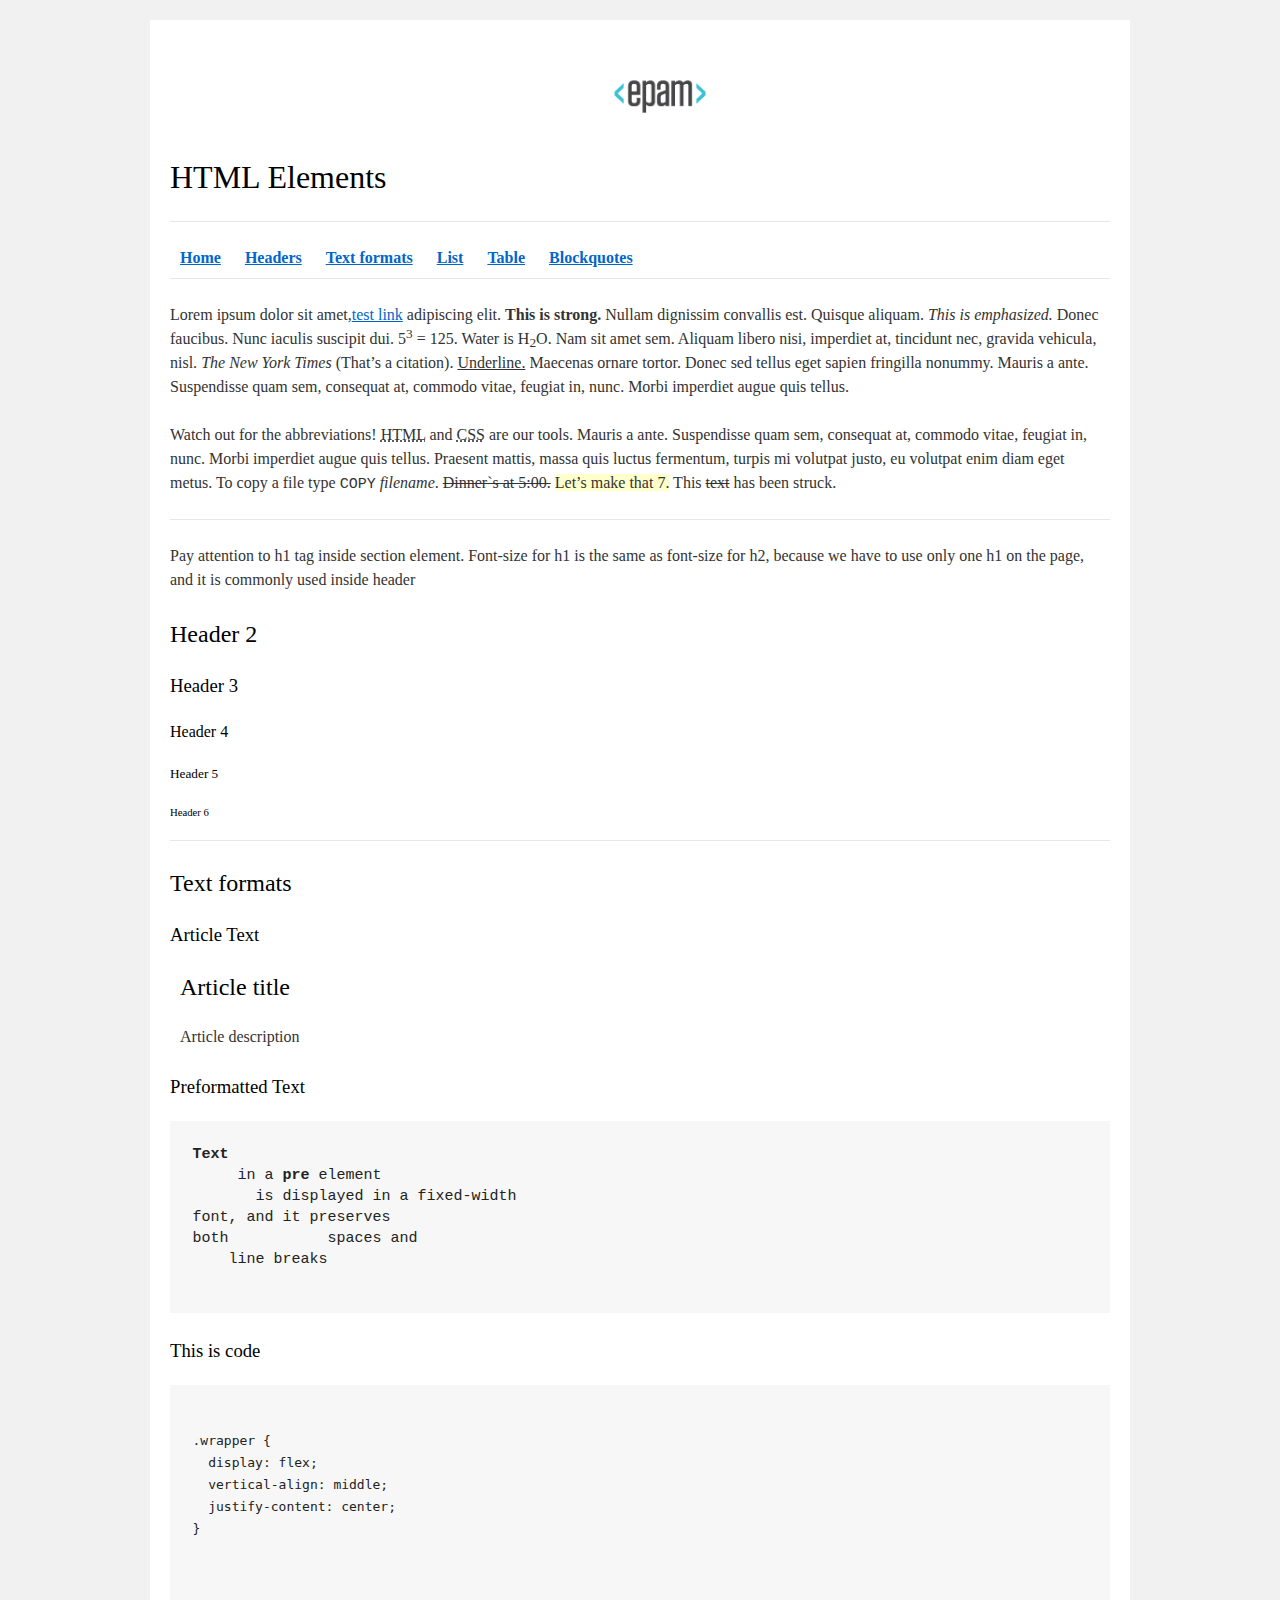
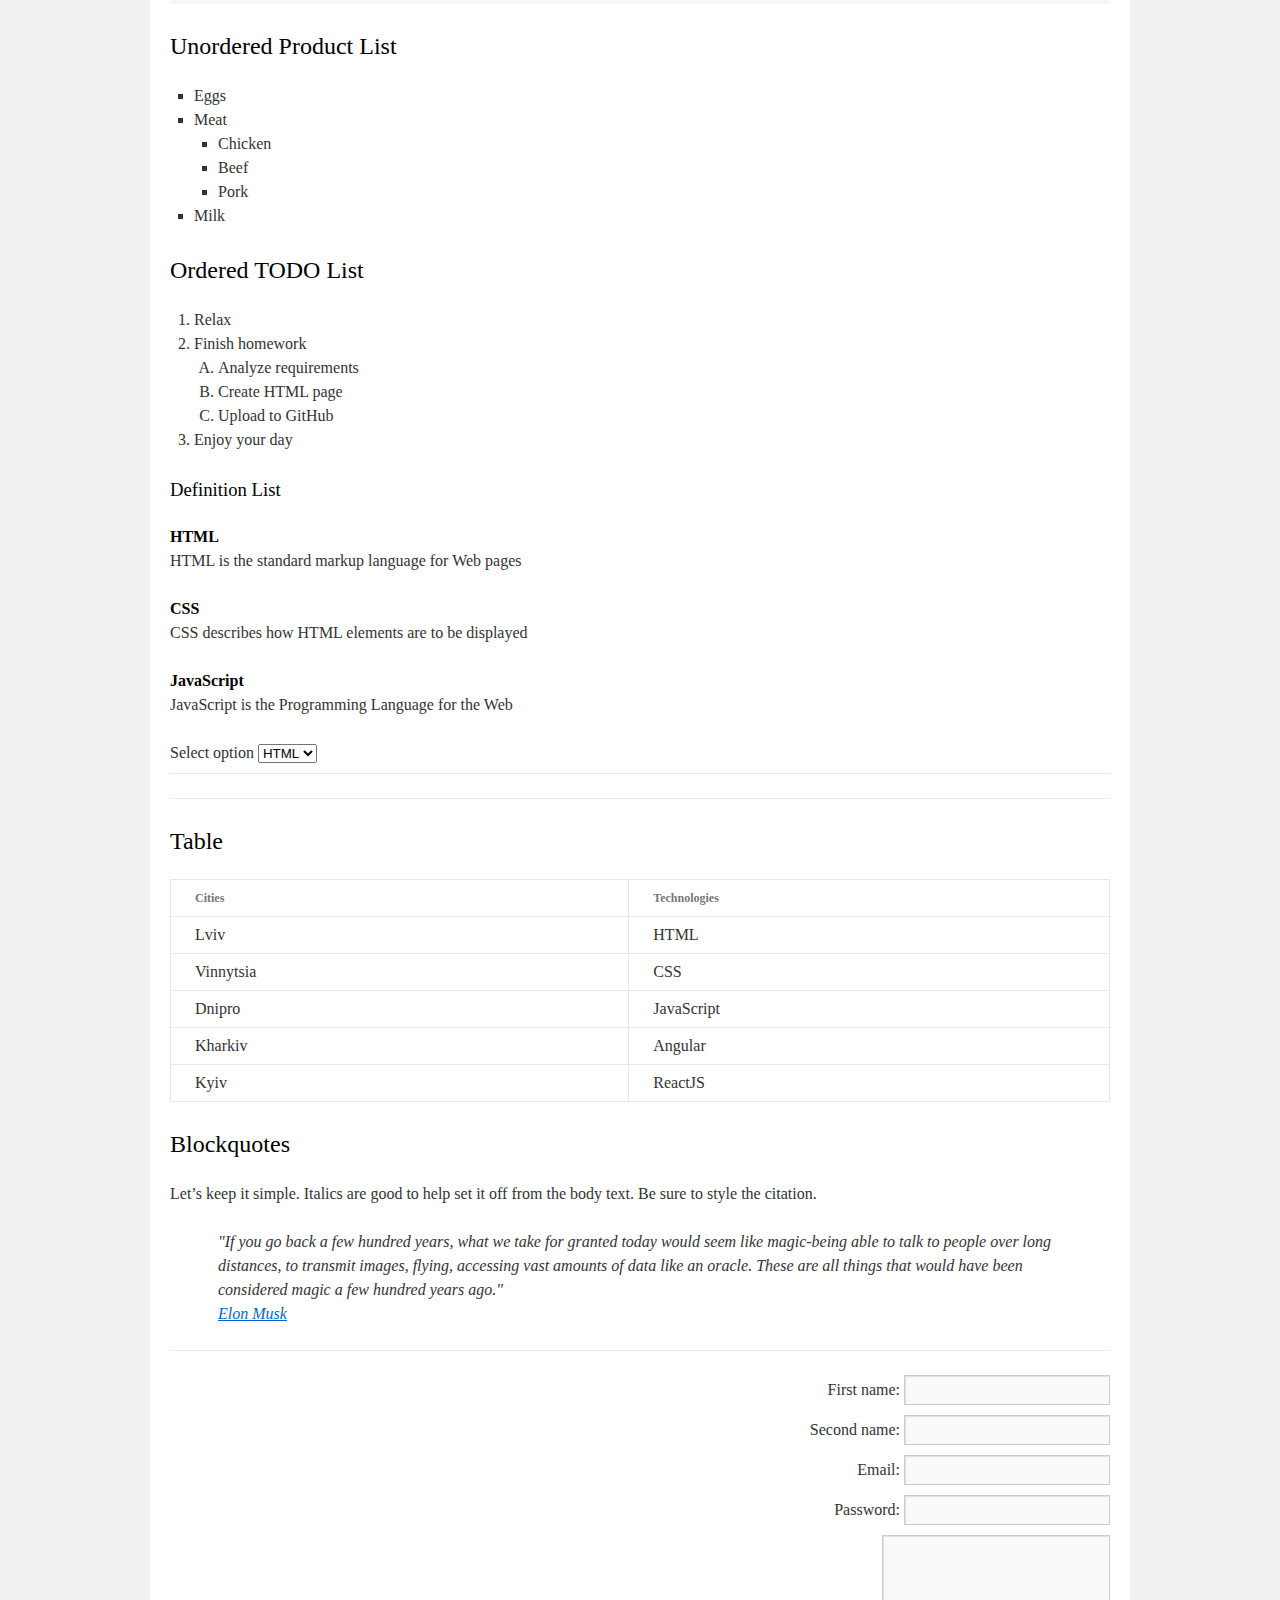
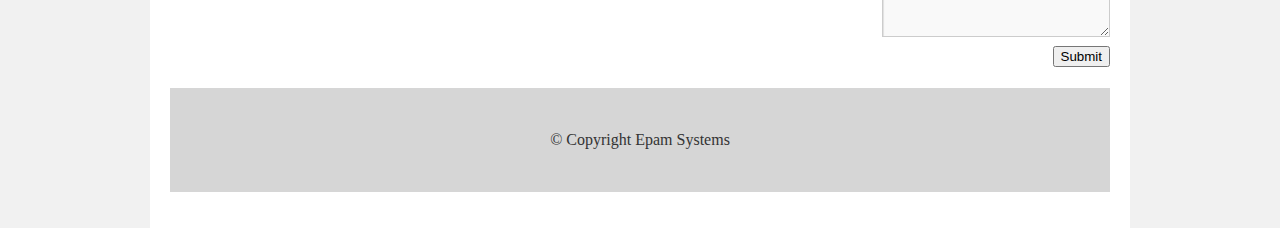
<file: FL11_HW1/homework/index.html>
<!DOCTYPE html>
<html lang="en">

<head>
  <meta charset="utf-8">
  <title>HTML Basics</title>
  <link rel="stylesheet" href="style.css">
</head>

<body>
  <div id="wrapper">
    <div id="main">
      <div id="container">
        <div id="content" role="main">

          <header>
            <img src="logo.png" alt="epam-logo" id="home">
            <h1>HTML Elements</h1>
            <hr>

            <nav>
              <a href="#home"><b>Home</b></a>
              <a href="#headers"><b>Headers</b></a>
              <a href="#text"><b>Text formats</b></a>
              <a href="#list"><b>List</b></a>
              <a href="#table"><b>Table</b></a>
              <a href="#quotes"><b>Blockquotes</b></a>
            </nav>
            <hr>
          </header>

          <main>
            <p>
              Lorem ipsum dolor sit amet,<a href="#">test link</a> adipiscing elit. <strong>This is strong.</strong>
              Nullam dignissim convallis est. Quisque aliquam. <em>This is emphasized.</em>
              Donec faucibus. Nunc iaculis suscipit dui. 5<sup>3</sup> = 125. Water is H<sub>2</sub>O.
              Nam sit amet sem. Aliquam libero nisi, imperdiet at, tincidunt nec, gravida vehicula, nisl.
              <cite>The New York Times</cite> (That&#8217;s a citation). <u>Underline.</u> Maecenas ornare tortor. Donec
              sed tellus eget sapien fringilla nonummy. Mauris a ante. Suspendisse quam sem, consequat at, commodo
              vitae, feugiat in, nunc. Morbi imperdiet augue quis tellus.
            </p>

            <p>Watch out for the abbreviations! <abbr title="Hyper Text Markup Language">HTML</abbr> and <abbr
                title="Cascading Style Sheets">CSS</abbr>
              are our tools. Mauris a ante. Suspendisse quam sem, consequat at, commodo vitae, feugiat in, nunc. Morbi
              imperdiet augue quis tellus. Praesent mattis, massa quis luctus fermentum, turpis mi volutpat justo, eu
              volutpat enim diam eget metus. To copy a file type
              <kbd>COPY</kbd> <i>filename</i>. <s>Dinner`s at 5:00.</s> <ins>Let&#8217;s make that 7.</ins> This
              <del>text</del> has been struck.
            </p>
            <hr>
          </main>
          <section id="headers">
            <p>Pay attention to h1 tag inside section element. Font-size for h1 is the same as font-size for h2,
              because we have to use only one h1 on the page, and it is commonly used inside header
            </p>
            <h2>Header 2</h2>
            <h3>Header 3</h3>
            <h4>Header 4</h4>
            <h5>Header 5</h5>
            <h6>Header 6</h6>
            <hr>
          </section>

          <section id="text">
            <h2> Text formats</h2>
            <h3>Article Text</h3>
            <article>
              <h2>Article title</h2>
              <p>Article description</p>
            </article>

            <h3>Preformatted Text</h3>
            <pre>
<b>Text</b>
     in a <b>pre</b> element
       is displayed in a fixed-width
font, and it preserves
both           spaces and
    line breaks
              </pre>

            <h3>This is code</h3>
            <pre>
<code>
.wrapper {
  display: flex;
  vertical-align: middle;
  justify-content: center;
}
</code>
            </pre>
          </section>

          <section id="list">
            <h2>Unordered Product List</h2>
            <ul>
              <li>Eggs</li>
              <li>Meat
                <ul>
                  <li>Chicken</li>
                  <li>Beef</li>
                  <li>Pork</li>
                </ul>
              </li>
              <li>Milk</li>
            </ul>

            <h2>Ordered TODO List</h2>
            <ol>
              <li>Relax</li>
              <li>Finish homework
                <ol type="A">
                  <li>Analyze requirements</li>
                  <li> Create HTML page</li>
                  <li> Upload to GitHub</li>
                </ol>
              </li>
              <li>Enjoy your day</li>
            </ol>

            <h3>Definition List</h3>
            <dl>
              <dt>HTML</dt>
              <dd>HTML is the standard markup language for Web pages</dd>
              <dt>CSS</dt>
              <dd>CSS describes how HTML elements are to be displayed</dd>
              <dt>JavaScript</dt>
              <dd>JavaScript is the Programming Language for the Web</dd>
            </dl>

            <label>
              Select option
              <select name="select">
                <option value="HTML">HTML</option>
                <option value="CSS">CSS</option>
                <option value="JS">JS</option>
              </select>
            </label>
            <hr>
          </section>
          <hr>

          <section id="table">
            <h2>Table</h2>
            <table>
              <thead>
                <tr>
                  <th>Cities</th>
                  <th>Technologies</th>
                </tr>
              </thead>
              <tbody>
                <tr>
                  <td>Lviv</td>
                  <td>HTML</td>
                </tr>
                <tr>
                  <td>Vinnytsia</td>
                  <td>CSS</td>
                </tr>
                <tr>
                  <td>Dnipro</td>
                  <td>JavaScript</td>
                </tr>
                <tr>
                  <td>Kharkiv</td>
                  <td>Angular</td>
                </tr>
                <tr>
                  <td>Kyiv</td>
                  <td>ReactJS</td>
                </tr>
              </tbody>
            </table>

          </section>

          <section id="quotes">
            <h2>Blockquotes</h2>
            <p>
              Let&#8217;s keep it simple. Italics are good to help set it off from the body text. Be sure to style the
              citation.
            </p>
            <blockquote>
              <p>
                "If you go back a few hundred years, what we take for granted today would seem like magic-being able
                to talk to people over long distances, to transmit images, flying, accessing vast amounts of data
                like an oracle. These are all things that would have been considered magic a few hundred years ago."
                <br>
                <a href="https://ru.wikipedia.org/wiki/%D0%9C%D0%B0%D1%81%D0%BA,_%D0%98%D0%BB%D0%BE%D0%BD">Elon Musk</a>
              </p>
            </blockquote>
            <hr>
          </section>
          
          <aside>
            <form action="#" method="GET">
              <fieldset>
                <label>
                  First name:
                  <input type="text" name="f-name">
                </label>
              </fieldset>
              <fieldset>
                <label>
                  Second name:
                  <input type="text" name="s-name">
                </label>
              </fieldset>
              <fieldset>
                <label>
                  Email:
                  <input type="email" name="email">
                </label>
              </fieldset>
              <fieldset>
                <label>
                  Password:
                  <input type="password" name="password">
                </label>
              </fieldset>
              <fieldset>
                <textarea cols="23" rows="4">
                     </textarea>
              </fieldset>
              <fieldset>
                <button type="submit">Submit</button>
              </fieldset>
            </form>
          </aside>

          <footer>
            &copy; Copyright Epam Systems
          </footer>
        </div>
      </div>
    </div>
  </div>
</body>

</html>
</file>
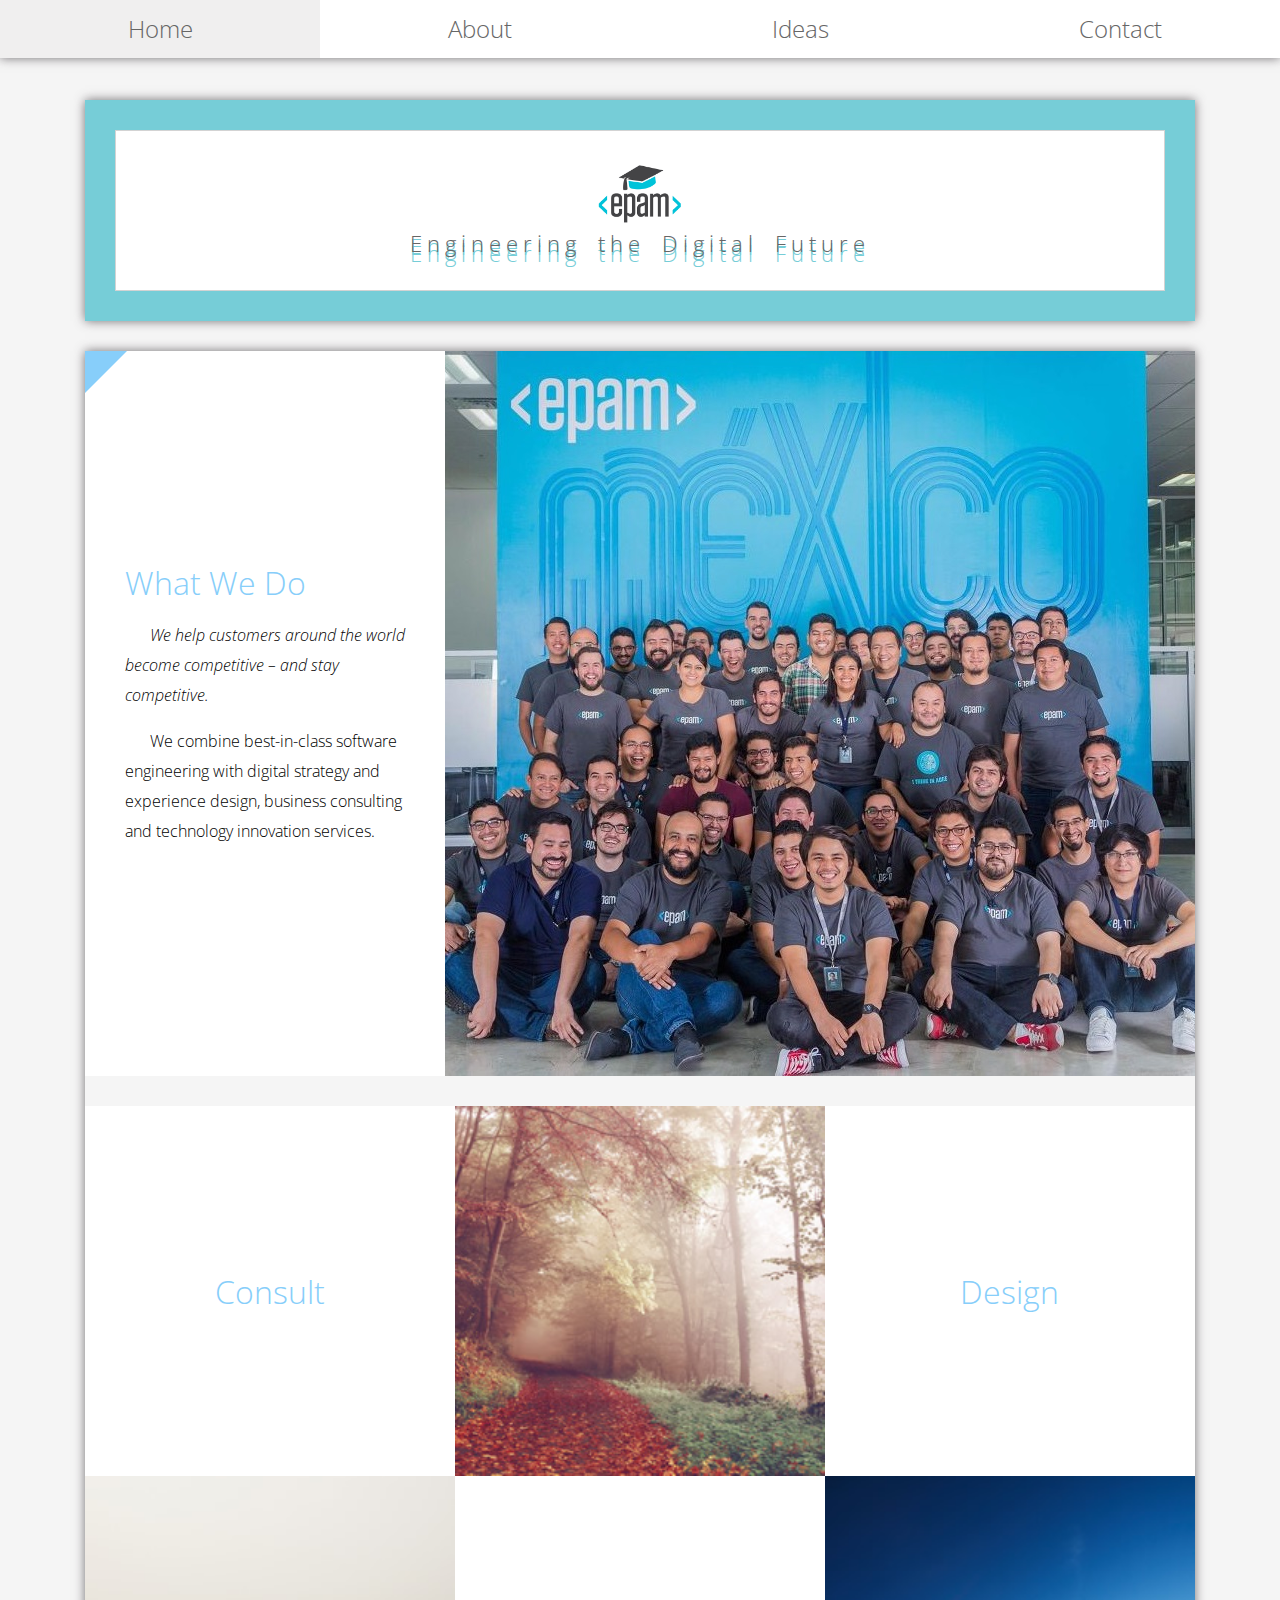
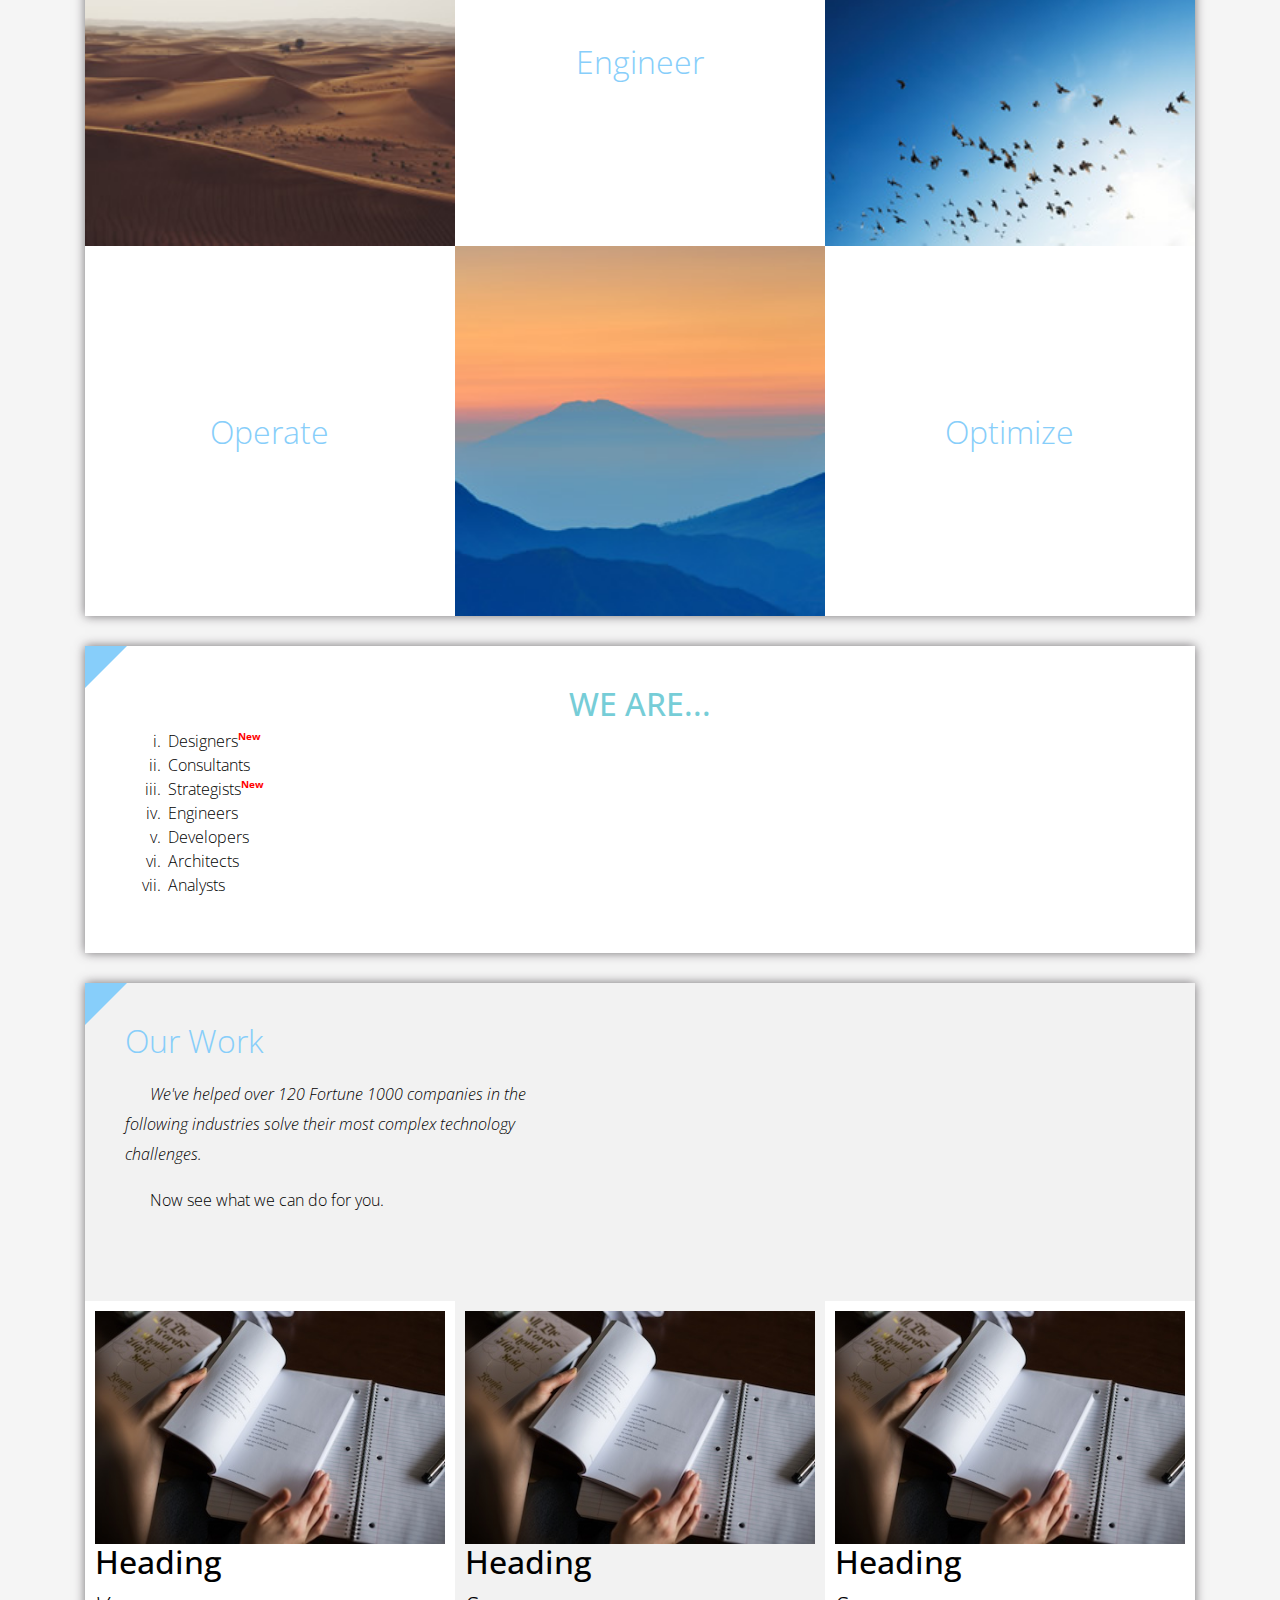
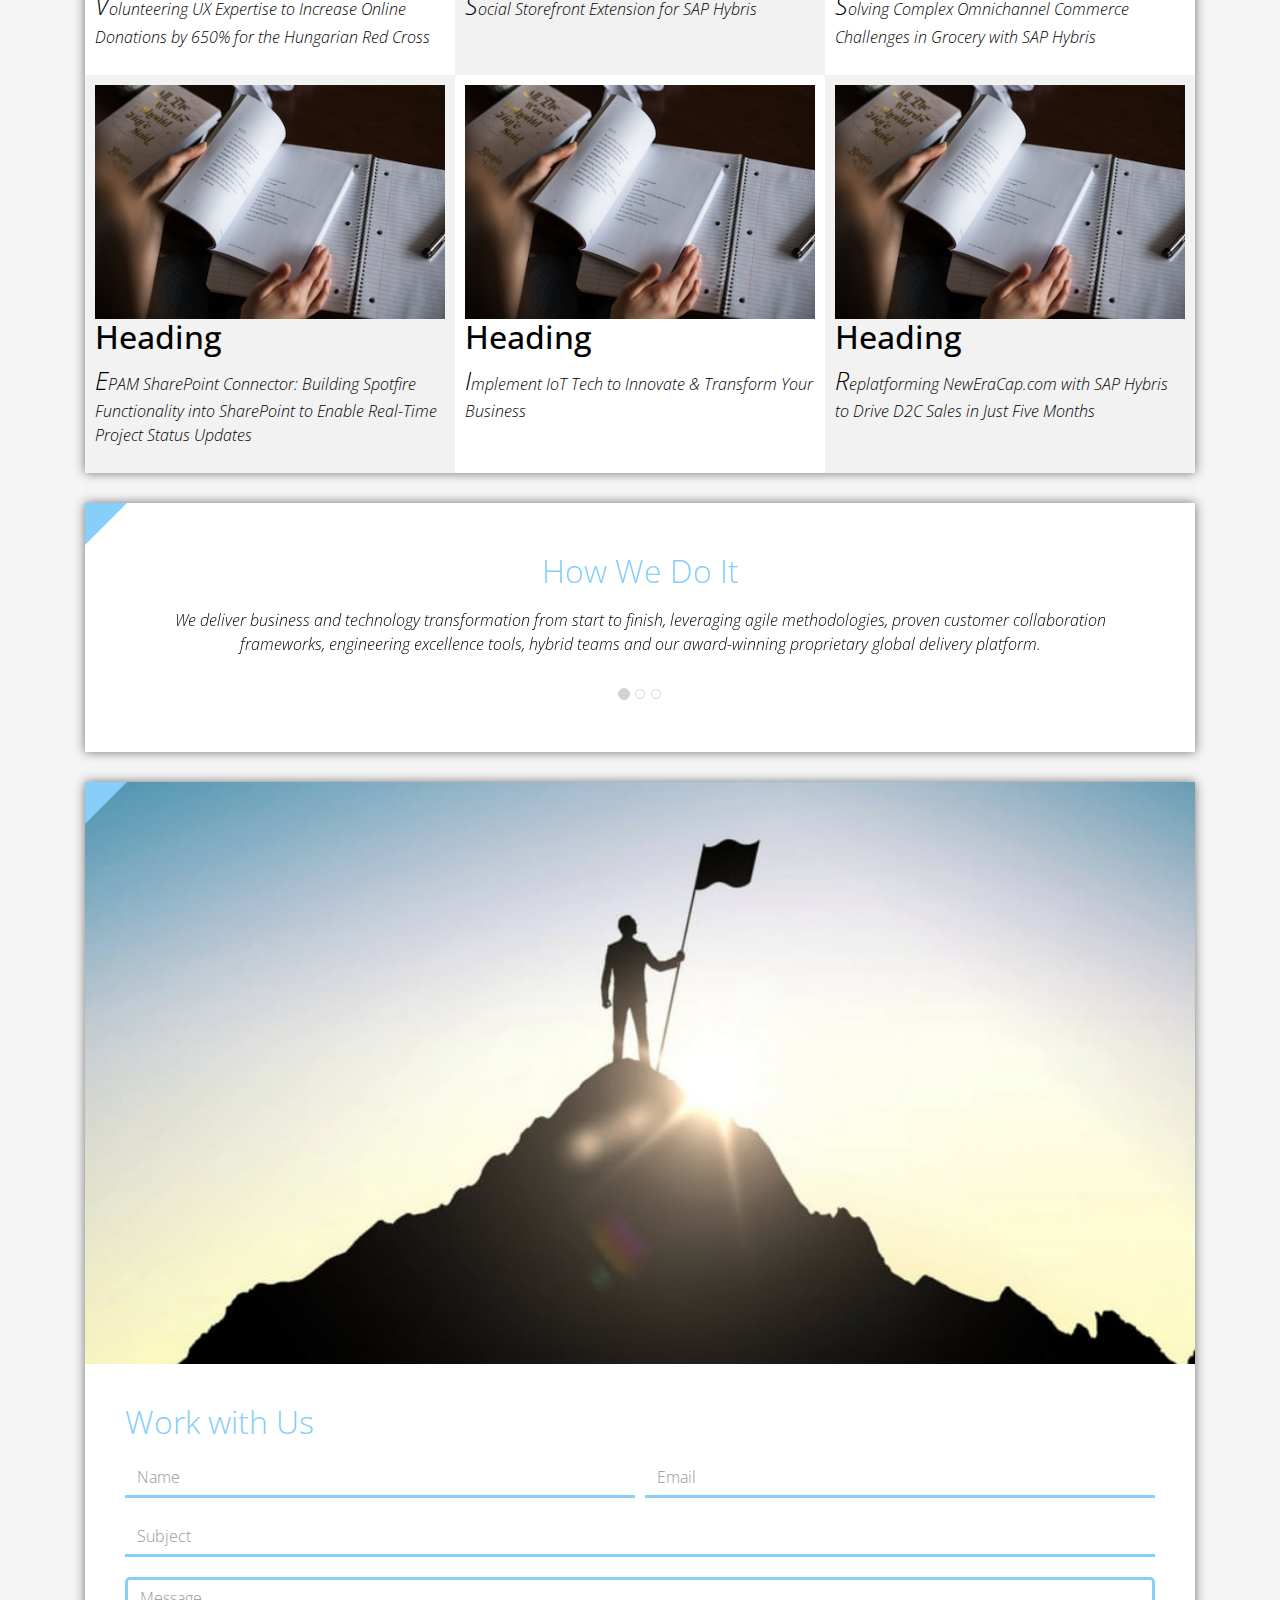
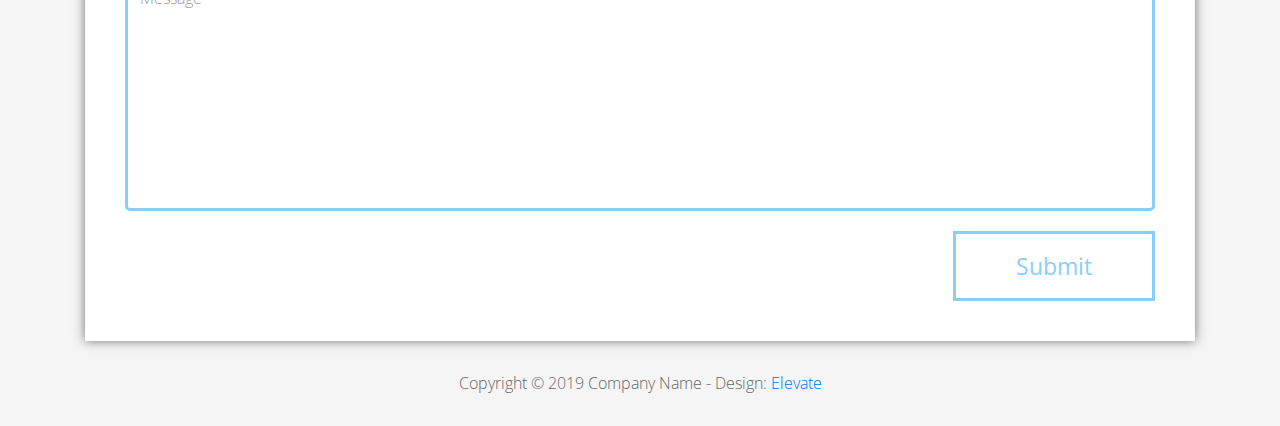
<file: FL11_HW2/homework/index.html>
<!DOCTYPE html>
<html lang="en">
<head>
  <meta charset="utf-8">
  <meta http-equiv="X-UA-Compatible" content="IE=edge">
  <meta name="viewport" content="width=device-width, initial-scale=1">

  <title>CSS Basics HW</title>



  <!-- load stylesheets -->
  <link rel="stylesheet" href="http://fonts.googleapis.com/css?family=Open+Sans:300,400">
  <!-- Google web font "Open Sans" -->
  <link rel="stylesheet" href="css/bootstrap.min.css">
  <!-- Bootstrap style -->
  <link rel="stylesheet" href="css/general.css">
  <link rel="stylesheet" href="css/style.css">
  <!-- Templatemo style -->
</head>

<body>
<div class="container">

  <div class="tm-sidebar">
    <nav class="tm-main-nav">
      <ul>
        <li class="tm-nav-item"><a href="#home" class="tm-nav-item-link">Home</a></li>
        <li class="tm-nav-item"><a href="#about" class="tm-nav-item-link">About</a></li>
        <li class="tm-nav-item"><a href="#ideas" class="tm-nav-item-link">Ideas</a></li>
        <li class="tm-nav-item"><a href="#contact" class="tm-nav-item-link">Contact</a></li>
      </ul>
    </nav>
  </div>

  <div class="tm-main-content">

    <div id="home" class="tm-content-box tm-content-header margin-b-10">
      <div class="tm-banner">
        <div class="tm-banner-inner">
          <img src="img/epam_logo.png" width="100" alt="">
          <p class="tm-banner-text">Engineering the Digital Future</p>
        </div>
      </div>
    </div>

    <section>
      <div class="tm-content-box flex-2-col">

        <div class="padding-medium flex-item tm-team-description-container flex-item">
          <h2 class="tm-section-title">What We Do</h2>
          <p class="tm-section-description">We help customers around the world become competitive – and stay competitive.</p>
          <p class="tm-section-description"> We combine best-in-class software engineering with digital strategy and experience design, business consulting and technology innovation services.</p>
        </div>
        <div class="flex-item tm-team-img">
          <img src="img/epam-mexico.jpg" alt="epam-mexico">
        </div>

      </div>

      <div id="about" class="tm-content-box">

        <ul class="boxes gallery-container">
          <li class="box box-bg">
            <h2 class="tm-section-title tm-section-title-box tm-box-bg-title">Consult</h2>
          </li>
          <li class="box">
            <a href="img/idea-large-01.jpg">
              <img src="img/idea-01.jpg" alt="Image" class="img-fluid thumbnail box-img">
            </a>
          </li>
          <li class="box box-bg">
            <h2 class="tm-section-title tm-section-title-box tm-box-bg-title">Design</h2>
          </li>
          <li class="box">
            <a href="img/idea-large-02.jpg">
              <img src="img/idea-02.jpg" alt="Image" class="img-fluid thumbnail box-img">
            </a>
          </li>
          <li class="box box-bg">
            <h2 class="tm-section-title tm-section-title-box tm-box-bg-title">Engineer</h2>
          </li>
          <li class="box">
            <a href="img/idea-large-03.jpg">
              <img src="img/idea-03.jpg" alt="Image" class="img-fluid thumbnail box-img">
            </a>
          </li>
          <li class="box box-bg">
            <h2 class="tm-section-title tm-section-title-box tm-box-bg-title">Operate</h2>
          </li>
          <li class="box">
            <a href="img/idea-large-04.jpg">
              <img src="img/idea-04.jpg" alt="Image" class="img-fluid thumbnail box-img">
            </a>
          </li>
          <li class="box box-bg">
            <h2 class="tm-section-title tm-section-title-box tm-box-bg-title">Optimize</h2>
          </li>
        </ul>

      </div>

    </section>

    <!-- slider -->
    <section class="heading tm-content-box">
      <div class="padding-medium">
        <h2> WE ARE...</h2>
        <ol>
          <li><a href="index.html" class="text">Designers</a></li>
          <li><a href="index.html">Consultants</a></li>
          <li><a href="#" class="text">Strategists</a></li>
          <li><a href="#">Engineers</a></li>
          <li><a href="#">Developers</a></li>
          <li><a href="#">Architects</a></li>
          <li><a href="#">Analysts</a></li>
        </ol>
      </div>
    </section>

    <section class="blocks">
      <div class="padding-medium flex-item tm-team-description-container">
        <h2 class="tm-section-title">Our Work</h2>
        <p class="tm-section-description">We've helped over 120 Fortune 1000 companies in the following industries solve their most complex technology challenges. </p>
        <p class="tm-section-description"> Now see what we can do for you.</p>
      </div>
      <div class="tm-content-box flex-2-col">
      </div>
      <div  class="tm-content-box">
        <ul class="boxes gallery-container">
          <li class="box box-work">
            <img src="img/study.jpeg" alt="Image" class="img-fluid">
            <div>
              <h2>Heading</h2>
              <p>Volunteering UX Expertise to Increase Online Donations by 650% for the Hungarian Red Cross</p>
            </div>
          </li>
          <li class="box box-work">
            <img src="img/study.jpeg" alt="Image" class="img-fluid">
            <div>
              <h2>Heading</h2>
              <p>Social Storefront Extension for SAP Hybris</p>
            </div>
          </li>
          <li class="box box-work">
            <img src="img/study.jpeg" alt="Image" class="img-fluid">
            <div>
              <h2>Heading</h2>
              <p>Solving Complex Omnichannel Commerce Challenges in Grocery with SAP Hybris</p>
            </div>
          </li>
          <li class="box box-work">
            <img src="img/study.jpeg" alt="Image" class="img-fluid">
            <div>
              <h2>Heading</h2>
              <p>EPAM SharePoint Connector: Building Spotfire Functionality into SharePoint to Enable Real-Time Project Status Updates</p>
            </div>
          </li>
          <li class="box box-work">
            <img src="img/study.jpeg" alt="Image" class="img-fluid">
            <div>
              <h2>Heading</h2>
              <p>Implement IoT Tech to Innovate &amp; Transform Your Business</p>
            </div>
          </li>
          <li class="box box-work">
            <img src="img/study.jpeg" alt="Image" class="img-fluid">
            <div>
              <h2>Heading</h2>
              <p>Replatforming NewEraCap.com with SAP Hybris to Drive D2C Sales in Just Five Months</p>
            </div>
          </li>
        </ul>

      </div>
    </section>

    <section id="ideas">
      <div id="tmCarousel" class="carousel slide tm-content-box" data-ride="carousel">

        <ol class="carousel-indicators">
          <li data-target="#tmCarousel" data-slide-to="0" class="active"></li>
          <li data-target="#tmCarousel" data-slide-to="1" class=""></li>
          <li data-target="#tmCarousel" data-slide-to="2" class=""></li>
        </ol>

        <div class="carousel-inner" role="listbox">

          <div class="carousel-item active">
            <div class="carousel-content">
              <div class="flex-item">
                <h2 class="tm-section-title">How We Do It</h2>
                <p class="tm-section-description carousel-description">We deliver business and technology transformation from start to finish, leveraging agile methodologies, proven customer collaboration frameworks, engineering excellence tools, hybrid teams and our award-winning proprietary global delivery platform.</p>
              </div>
            </div>
          </div>

          <div class="carousel-item">
            <div class="carousel-content">
              <div class="flex-item">
                <h2 class="tm-section-title">Our Clients</h2>
                <p class="tm-section-description carousel-description">Lorem ipsum dolor sit amet,
                  consectetur adipiscing elit. Quisque vel nisi pharetra nibh varius pharetra ac
                  sagittis nisi. Etiam pharetra vestibulum hendrerit. Pellentesque interdum metus
                  sed massa rutrum.</p>
              </div>
            </div>
          </div>

          <div class="carousel-item">
            <div class="carousel-content">
              <div class="flex-item">
                <h2 class="tm-section-title">Our Projects</h2>
                <p class="tm-section-description carousel-description">Donec ex libero, fringilla
                  vitae purus sit amet, rhoncus pharetra lorem. Pellentesque id sem id lacus
                  ultricies vehicula. Aliquam rutrum mi non. Pellentesque interdum metus sed massa
                  rutrum.</p>
              </div>
            </div>
          </div>

        </div>

      </div>
    </section>

    <section class="tm-content-box">
      <img src="img/contact-us.jpg" alt="Contact image" class="img-fluid img-contact-us">

      <div id="contact" class="padding-medium">
        <h2 class="tm-section-title">Work with Us</h2>
        <form action="#contact" method="get" class="contact-form">

          <div class="form-group col-xs-12 col-sm-12 col-md-6 col-lg-6 form-group-2-col-left">
            <input type="text" id="contact_name" name="contact_name" class="form-control"
                   placeholder="Name" required/>
          </div>
          <div class="form-group col-xs-12 col-sm-12 col-md-6 col-lg-6 form-group-2-col-right mandatory-field">
            <input type="email" id="contact_email" name="contact_email" class="form-control"
                   placeholder="Email" required/>
          </div>
          <div class="form-group">
            <input type="text" id="contact_subject" name="contact_subject" class="form-control"
                   placeholder="Subject" required/>
          </div>
          <div class="form-group">
            <textarea id="contact_message" name="contact_message" class="form-control" rows="9"
                      placeholder="Message" required></textarea>
          </div>

          <button type="submit" class="btn btn-primary submit-btn">Submit</button>

        </form>
      </div>
    </section>

    <footer class="tm-footer">
      <p class="text-xs-center">Copyright &copy; 2019 Company Name

        - Design: <a rel="nofollow" href="http://www.templatemo.com/tm-481-elevate"
                     target="_parent">Elevate</a></p>
    </footer>

  </div>

</div>

</body>
</html>
</file>
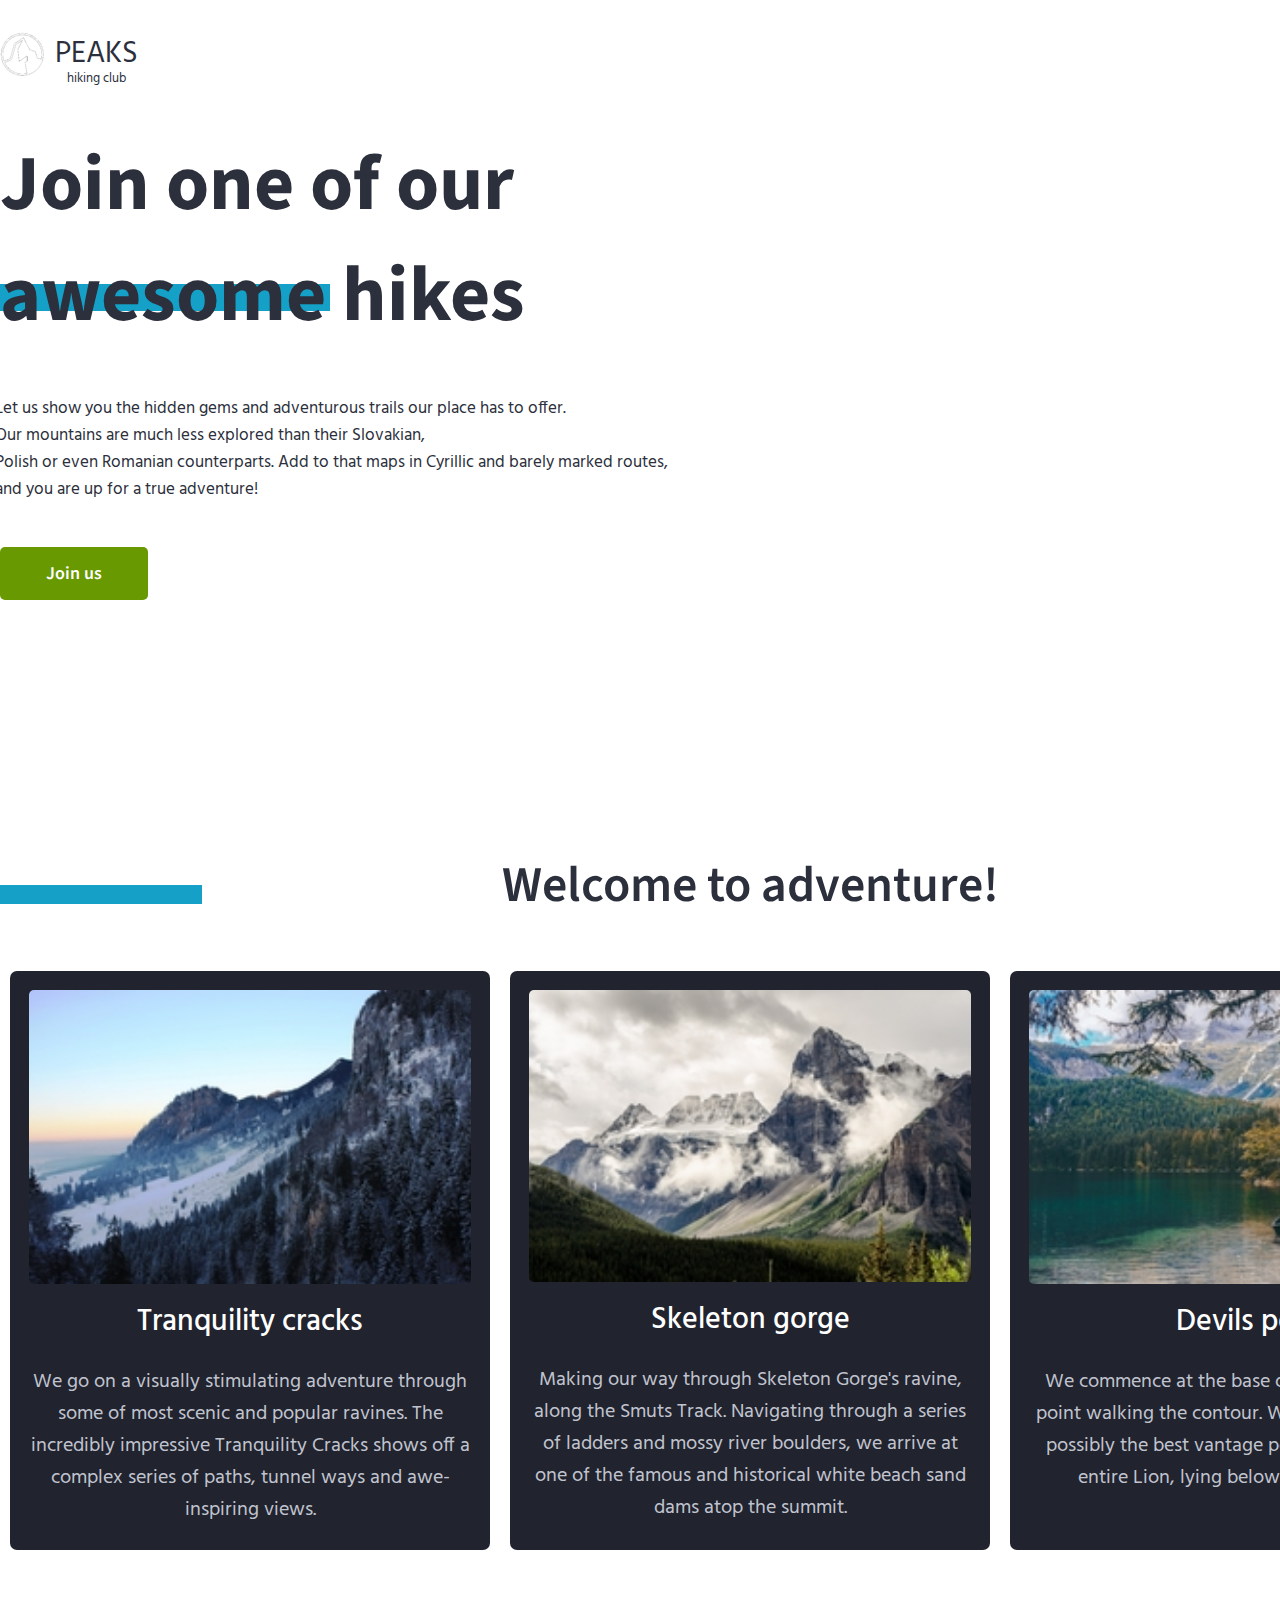
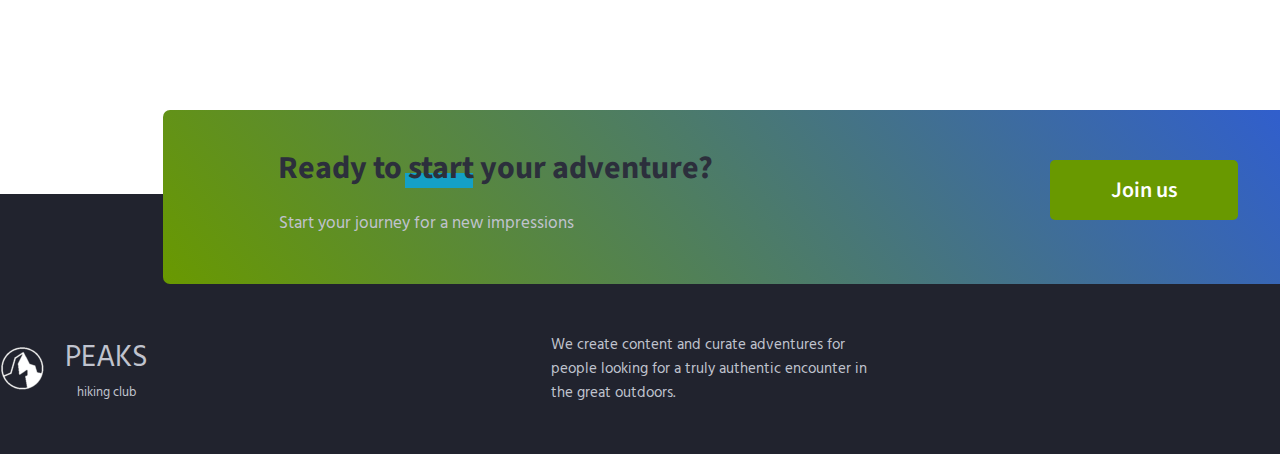
<file: FL11_HW3/homework/index.html>
<!DOCTYPE html>
<html lang="en">

  <head>
    <meta charset="UTF-8">
    <meta name="viewport" content="width=device-width, initial-scale=1.0">
    <meta http-equiv="X-UA-Compatible" content="ie=edge">
    <link href="https://fonts.googleapis.com/css?family=Hind:400,600%7CSource+Sans+Pro:400,600,700%7CFresca" rel="stylesheet"/>

    <!-- Styles should be switched here: -->

    <link rel="stylesheet" type="text/css" href="css/style1.css"> 
     <!-- <link rel="stylesheet" type="text/css" href="css/style2.css">  -->

    <title>PEAKS hiking club</title>
  </head>

  <body>
    <header class="header">
      <div class="header-wrap">
        <div class="landing-logo">
          <img src="img/m-logo.png" alt="logo" />
          <p>PEAKS<span>hiking club</span></p>
        </div>
        <p class="header_heading">
          Join one of our awesome hikes
        </p>
        <p class="header_text">
          Let us show you the hidden gems and adventurous trails our place has to offer.
          Our mountains are much less explored than their Slovakian,
          Polish or even Romanian counterparts. Add to that maps in Cyrillic and barely marked routes,
          and you are up for a true adventure!
        </p>
        <button class="header_button">Join us</button>
      </div>
    </header>
    <main class="section">
      <p class="section_text">
        Welcome to adventure!
      </p>
      <div class="section_card_wrap">
        <div class="section_card">
          <img class="section_card_img"
               src="img/m-1.jpg"
               alt="experts"/>
          <p class="section_card_heading">
            Tranquility cracks
            <span class="section_card_underline"></span>
          </p>
          <p class="section_card_text">
            We go on a visually stimulating adventure through some of most scenic and popular ravines.
            The incredibly impressive Tranquility Cracks shows off a complex series of paths, tunnel ways and awe-inspiring views.
          </p>
        </div>
        <div class="section_card">
          <img class="section_card_img"
               src="img/m-2.jpg"
               alt="content formats"/>
          <p class="section_card_heading">
            Skeleton gorge
            <span class="section_card_underline"></span>
          </p>
          <p class="section_card_text">
            Making our way through Skeleton Gorge's ravine, along the Smuts Track.
            Navigating through a series of ladders and mossy river boulders, we arrive at one of the famous and historical white beach sand dams atop the summit.
          </p>
        </div>
        <div class="section_card">
          <img class="section_card_img"
               src="img/m-3.jpg"
               alt="certificate"/>
          <p class="section_card_heading">
            Devils peak
            <span class="section_card_underline"></span>
          </p>
          <p class="section_card_text">
            We commence at the base of the Tafelberg start point walking the contour.
            With unique views and possibly the best vantage point to make out the entire Lion, lying below Table Mountain.
          </p>
        </div>
      </div>
      <div class="section_banner">
        <div class="section_banner_text_wrap">
          <p class="section_banner_heading">
            Ready to start your adventure?
          </p>
          <p class="section_banner_text">
            Start your journey for a new impressions
          </p>
        </div>
        <button class="section_banner_button">Join us</button>
      </div>
    </main>
    <footer class="footer">
      <div class="footer-wrap">
        <div class="footer_logo landing-logo">
          <img src="img/m-logo.png" alt="logo" />
          <p>PEAKS<span>hiking club</span></p>
        </div>
        <p class="footer_text">
          We create content  and curate adventures for  people looking for a truly authentic encounter in the great outdoors.
        </p>
        <span class="footer-cr">
          &copy; 2019 by PEAKS hiking club
        </span>
      </div>
    </footer>
  </body>

</html>
</file>
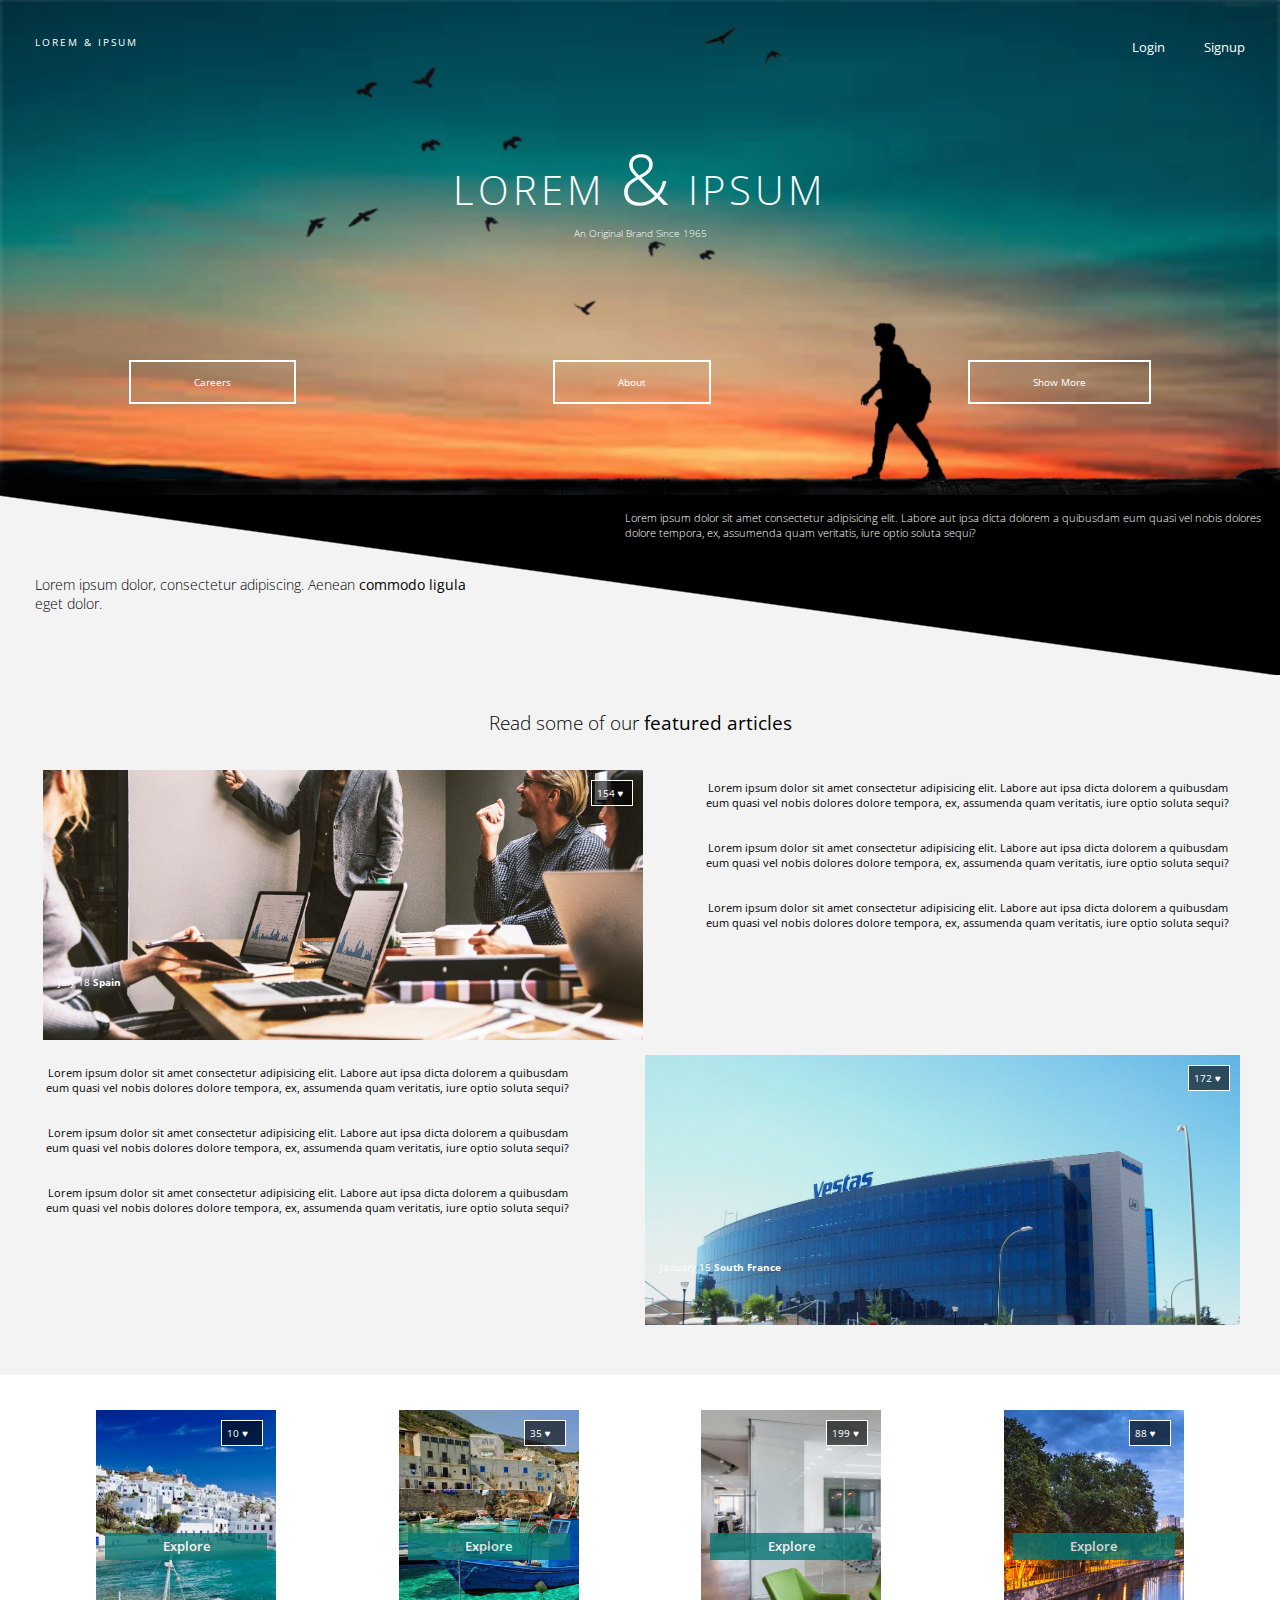
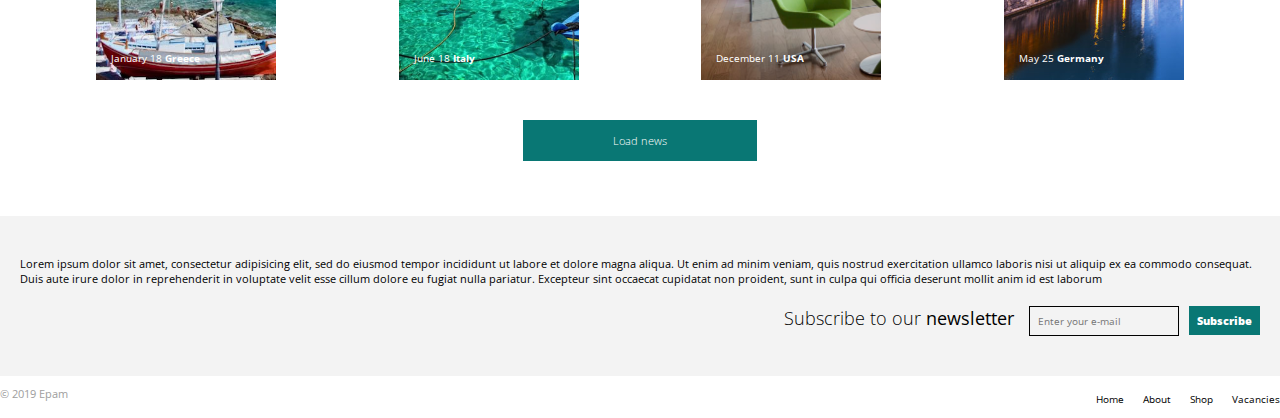
<file: FL11_HW4/homework/index.html>
<!DOCTYPE html>
<html lang="zxx">

<head>
  <meta charset="utf-8">
  <meta name="viewport" content="width=device-width, initial-scale=1.0">
  <link rel="stylesheet" href="css/style.css">
  <link rel="stylesheet" href="https://fonts.googleapis.com/css?family=Open+Sans">
  <title>FL11_HW4</title>
</head>

<body>

  <header>
    <div class="header">
      <div class="logo">
        <p class="logo-txt"> LOREM &amp; IPSUM </p>
        <div class="login-buttons">
          <input name="login" type="submit" value="Login">
          <input name="Signup" type="submit" value="Signup">
        </div>
      </div>
      <div class="header-text">
        <h1>LOREM <span>&amp;</span> IPSUM</h1>
        <p>An Original Brand Since 1965</p>
      </div>
      <nav class="header-nav">
        <a class="h-nav" href="#">Careers</a>
        <a class="h-nav" href="#">About</a>
        <a class="h-nav" href="#">Show More</a>
      </nav>
    </div>
  </header>

  <main>
    <div class="header-section">
      <p class="left-text">
        Lorem ipsum dolor, consectetur adipiscing.
        Aenean <b>commodo ligula</b> eget dolor.
      </p>
      <p class="right-text">
        Lorem ipsum dolor sit amet consectetur adipisicing elit.
        Labore aut ipsa dicta dolorem a quibusdam eum quasi vel nobis
        dolores dolore tempora, ex, assumenda quam veritatis,
        iure optio soluta sequi?
      </p>
    </div>

    <section class="articles">
      <h3> Read some of our <b>featured articles</b></h3>
      <div class="first-article">
        <div class="img1 dop">
          <div class="likes">
            154 &#9829;
          </div>
          <div class="date">
            July 18 <b>Spain</b>
          </div>
        </div>
        <p>
          Lorem ipsum dolor sit amet consectetur adipisicing elit.
          Labore aut ipsa dicta dolorem a quibusdam eum quasi vel nobis
          dolores dolore tempora, ex, assumenda quam veritatis,
          iure optio soluta sequi? <br>
          <br>
          <br>
          Lorem ipsum dolor sit amet consectetur adipisicing elit.
          Labore aut ipsa dicta dolorem a quibusdam eum quasi vel nobis
          dolores dolore tempora, ex, assumenda quam veritatis,
          iure optio soluta sequi? <br>
          <br>
          <br>
          Lorem ipsum dolor sit amet consectetur adipisicing elit.
          Labore aut ipsa dicta dolorem a quibusdam eum quasi vel nobis
          dolores dolore tempora, ex, assumenda quam veritatis,
          iure optio soluta sequi?
        </p>
      </div>
      <div class="second-article">
        <p>
          Lorem ipsum dolor sit amet consectetur adipisicing elit.
          Labore aut ipsa dicta dolorem a quibusdam eum quasi vel nobis
          dolores dolore tempora, ex, assumenda quam veritatis,
          iure optio soluta sequi?<br>
          <br>
          <br>
          Lorem ipsum dolor sit amet consectetur adipisicing elit.
          Labore aut ipsa dicta dolorem a quibusdam eum quasi vel nobis
          dolores dolore tempora, ex, assumenda quam veritatis,
          iure optio soluta sequi?<br>
          <br>
          <br>
          Lorem ipsum dolor sit amet consectetur adipisicing elit.
          Labore aut ipsa dicta dolorem a quibusdam eum quasi vel nobis
          dolores dolore tempora, ex, assumenda quam veritatis,
          iure optio soluta sequi?
        </p>
        <div class="img2 dop">
          <div class="likes">
            172 &#9829;
          </div>
          <div class="date">
            January 15 <b>South France</b>
          </div>
        </div>
      </div>
    </section>
    <div class="news">
      <div class="photo-wrap">
        <div class="photo photo1">
          <div class="likes">
            10 &#9829;
          </div>
          <button class="explore">Explore</button>
          <div class="date">
            January 18 <b>Greece</b>
          </div>
        </div>

        <div class=" photo photo2">


          <div class="likes">
            35 &#9829;
          </div>
          <button class="explore">Explore</button>
          <div class="date">
            June 18 <b>Italy</b>
          </div>
        </div>

        <div class="photo photo3">


          <div class="likes">
            199 &#9829;
          </div>
          <button class="explore">Explore</button>
          <div class="date">
            December 11 <b>USA</b>
          </div>
        </div>

        <div class="photo photo4">


          <div class="likes">
            88 &#9829;
          </div>
          <button class="explore">Explore</button>
          <div class="date">
            May 25 <b>Germany</b>
          </div>
        </div>
      </div>
      <div class="news-btn">
        <button class="nbtn">Load news</button>
      </div>
    </div>
  </main>
  <aside>
    <p>
      Lorem ipsum dolor sit amet, consectetur adipisicing elit, sed do eiusmod
      tempor incididunt ut labore et dolore magna aliqua. Ut enim ad minim veniam,
      quis nostrud exercitation ullamco laboris nisi ut aliquip ex ea commodo consequat.
      Duis aute irure dolor in reprehenderit in voluptate velit esse cillum dolore eu
      fugiat nulla pariatur. Excepteur sint occaecat cupidatat non proident, sunt in
      culpa qui officia deserunt mollit anim id est laborum

    </p>
    <div class="subscription">
      <label>
        Subscribe to our <b>newsletter</b>
        <input id="email" type="email" placeholder="Enter your e-mail">
      </label>
      <input class="sbscrb" type="submit" value="Subscribe">
    </div>
  </aside>
  <footer>
    <p class="copyright">
      &copy; 2019 Epam
    </p>
    <nav class="footer-nav">
      <a href="#">Home</a>
      <a href="#">About</a>
      <a href="#">Shop</a>
      <a href="#">Vacancies</a>
    </nav>
  </footer>
</body>

</html>
</file>
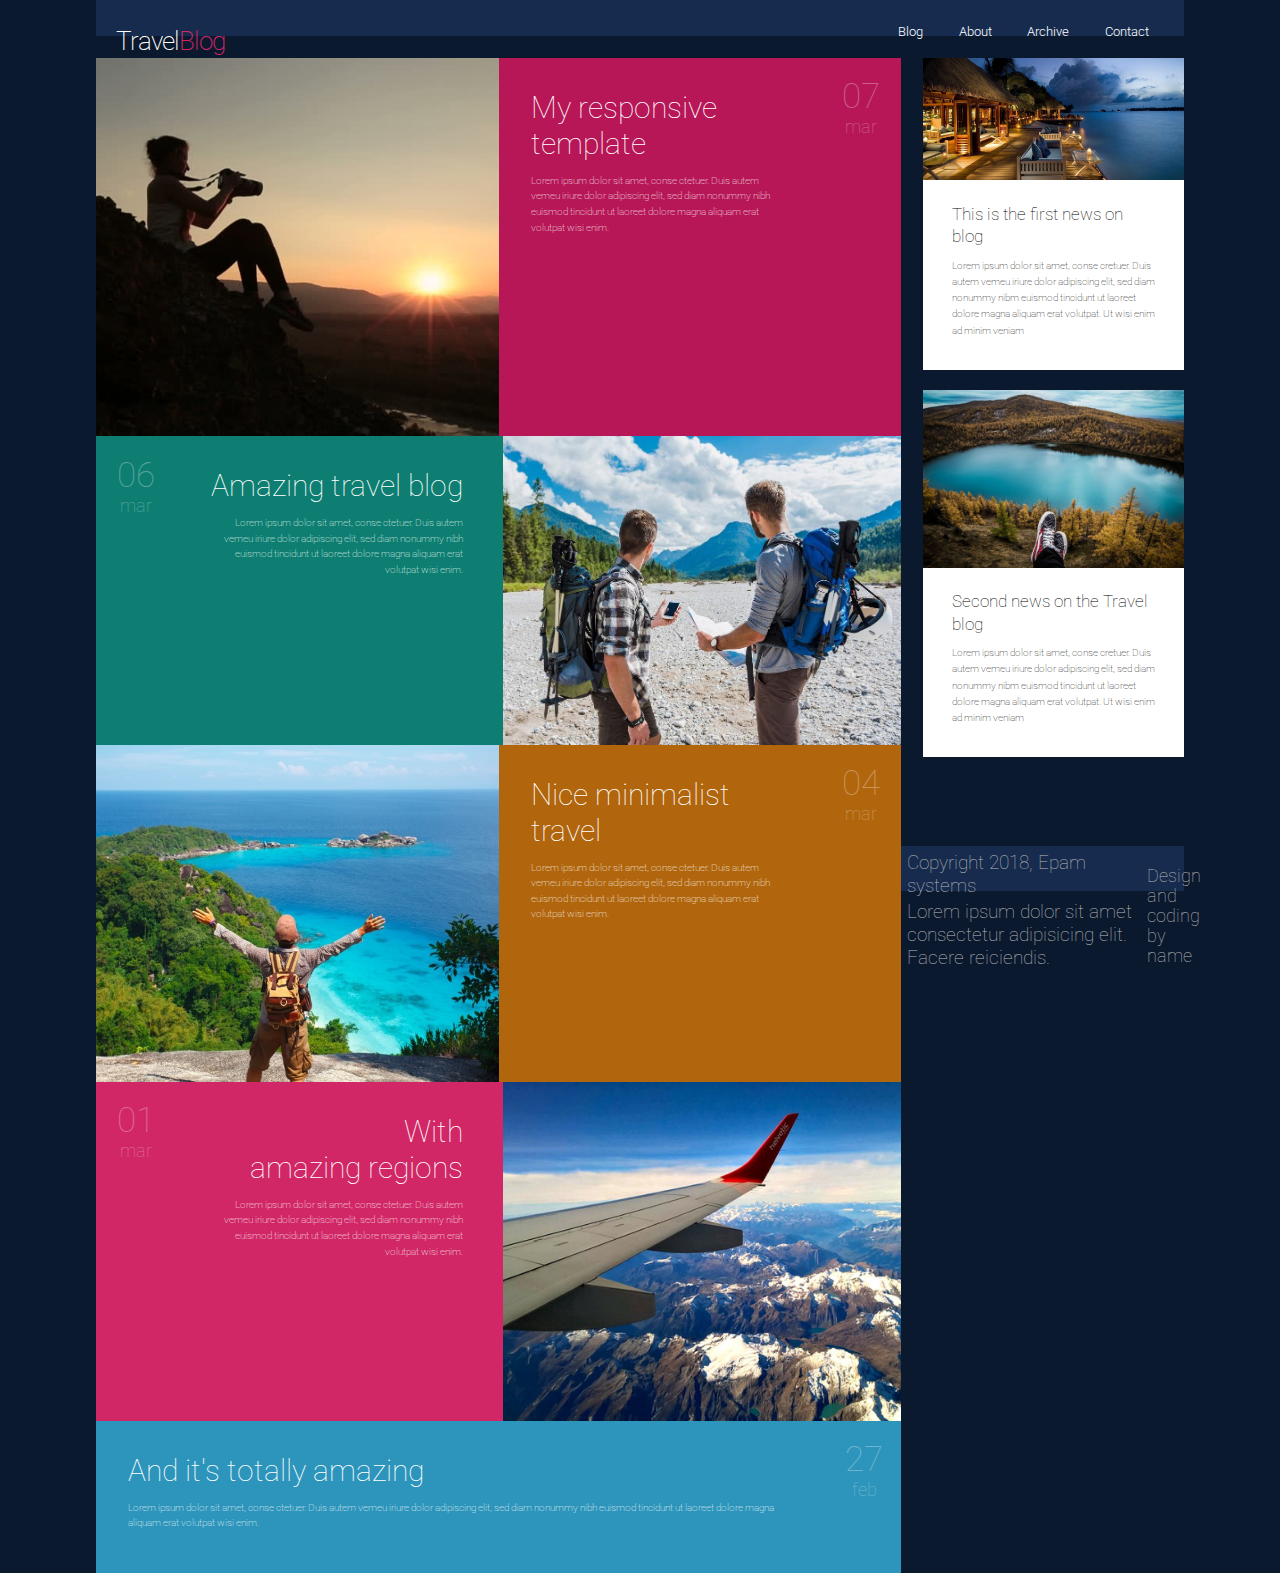
<file: FL11_HW5/homework/index.html>
<!DOCTYPE html>
<html lang="zxx">

<head>
  <meta charset="UTF-8">
  <meta name="viewport" content="width=device-width, initial-scale=1.0">
  <meta http-equiv="X-UA-Compatible" content="ie=edge">
  <link rel="stylesheet" href="css/styles.css">
  <link href='https://fonts.googleapis.com/css?family=Roboto:400,100,300,700&subset=latin,latin-ext' rel='stylesheet'
    type='text/css'>
  <title>Responsive</title>
</head>

<body>
  <div class="wholepage">
    <header class="header">
      
      <div class="sandwich-btn">&#9776; </div>

      <p>Travel<span>Blog</span></p>
      <nav>
        <a class="a-nav">Blog</a>
        <a class="a-nav">About</a>
        <a class="a-nav">Archive</a>
        <a class="a-nav">Contact</a>
      </nav>
    </header>
    <main>
      <section class="posts">

        <div class="post post-1">
          <div class="post-img">
            <img src="img/post1.jpg" alt="post1">
          </div>
          <div class="post-txt">
            <h2>My responsive template</h2>
            <p>Lorem ipsum dolor sit amet, conse ctetuer. Duis autem vemeu iriure
              dolor adipiscing elit, sed diam nonummy nibh euismod tincidunt ut
              laoreet dolore magna aliquam erat volutpat wisi enim.</p>
          </div>
          <div class="date">
              <p><span>07</span><br>mar</p>
            </div>
        </div>

        <div class="post post-2">
          <div class="post-img">
            <img src="img/post2.jpg" alt="post2">
          </div>
          <div class="post-txt">
            <h2>Amazing travel blog</h2>
            <p>Lorem ipsum dolor sit amet, conse ctetuer. Duis autem vemeu iriure
              dolor adipiscing elit, sed diam nonummy nibh euismod tincidunt ut
              laoreet dolore magna aliquam erat volutpat wisi enim.</p>
          </div>
          <div class="date">
              <p><span>06</span><br>mar</p>
            </div>
        </div>

        <div class="post post-3">
          <div class="post-img">
            <img src="img/post3.jpg" alt="post3">
          </div>
          <div class="post-txt">
            <h2>Nice minimalist travel</h2>
            <p>Lorem ipsum dolor sit amet, conse ctetuer. Duis autem vemeu iriure
              dolor adipiscing elit, sed diam nonummy nibh euismod tincidunt ut
              laoreet dolore magna aliquam erat volutpat wisi enim.</p>
          </div>
          <div class="date">
              <p><span>04</span><br>mar</p>
            </div>
        </div>

        <div class="post post-4">
          <div class="post-img">
            <img src="img/post4.jpg" alt="post4">
          </div>
          <div class="post-txt">
            <h2>With<br> amazing regions</h2>
            <p>Lorem ipsum dolor sit amet, conse ctetuer. Duis autem vemeu iriure
              dolor adipiscing elit, sed diam nonummy nibh euismod tincidunt ut
              laoreet dolore magna aliquam erat volutpat wisi enim.</p>
          </div>
          <div class="date">
              <p><span>01</span><br>mar</p>
            </div>
        </div>

        <div class="post post-5">
          <div class="post-txt">
            <h2>And it's totally amazing</h2>
            <p>Lorem ipsum dolor sit amet, conse ctetuer. Duis autem vemeu iriure
              dolor adipiscing elit, sed diam nonummy nibh euismod tincidunt ut
              laoreet dolore magna aliquam erat volutpat wisi enim.</p>
          </div>
          <div class="date">
              <p><span>27</span><br>feb</p>
            </div>
        </div>
      </section>
    </main>

    <aside>
      <section class="blogs">

        <div class="blog blog1">
          <div class="blog-img">
            <img src="img/news1.jpg" alt="news1">
          </div>
          <div class="blog-txt">
            <h4>This is the first news on blog</h4>
            <p>Lorem ipsum dolor sit amet, conse cretuer. Duis autem vemeu iriure dolor
              adipiscing elit, sed diam nonummy nibm euismod tincidunt ut laoreet dolore
              magna aliquam erat volutpat. Ut wisi enim ad minim veniam</p>
          </div>
        </div>

        <div class="blog blog2">
          <div class="blog-img">
            <img src="img/news2.jpg" alt="news2">
          </div>
          <div class="blog-txt">
            <h4>Second news on the Travel blog</h4>
            <p>Lorem ipsum dolor sit amet, conse cretuer. Duis autem vemeu iriure dolor
              adipiscing elit, sed diam nonummy nibm euismod tincidunt ut laoreet dolore
              magna aliquam erat volutpat. Ut wisi enim ad minim veniam</p>
          </div>
        </div>
      </section>
    </aside>
</div>
    <footer>
      <div class="copyright">
        <p>Copyright 2018, Epam systems</p>
        <p>Lorem ipsum dolor sit amet consectetur adipisicing elit. Facere reiciendis.</p>
      </div>
      <div class="bywho">
        <p>Design and coding by name</p>
      </div>
    </footer>
  
</body>

</html>
</file>
<file: FL11_HW1/homework/style.css>
html,body,div,span,applet,object,iframe,h1,h2,h3,h4,h5,h6,p,blockquote,pre,a,abbr,acronym,address,big,cite,code,del,dfn,em,font,img,ins,kbd,q,s,samp,small,strike,strong,sub,sup,tt,var,b,u,i,center,dl,dt,dd,ol,ul,li,fieldset,form,label,legend,table,caption,tbody,tfoot,thead,tr,th,td{background:transparent;border:0;margin:0;padding:0;vertical-align:baseline}body{line-height:1}h1,h2,h3,h4,h5,h6{clear:both;font-weight:normal}ol,ul{list-style:none}blockquote{quotes:none}blockquote:before,blockquote:after{content:'';content:none}del{text-decoration:line-through}table{border-collapse:collapse;border-spacing:0}a img{border:0}#container{float:left;margin:0 -240px 0 0;width:100%}#primary,#secondary{float:right;overflow:hidden;width:220px}#secondary{clear:right}#footer{clear:both;width:100%}.one-column #content{margin:0 auto;width:640px}.single-attachment #content{margin:0 auto;width:900px}body,input,textarea,.page-title span,.pingback a.url{font-family:Georgia,"Bitstream Charter",serif}h3#comments-title,h3#reply-title,#access .menu,#access div.menu ul,#cancel-comment-reply-link,.form-allowed-tags,#site-info,#site-title,#wp-calendar,.comment-meta,.comment-body tr th,.comment-body thead th,.entry-content label,.entry-content tr th,.entry-content thead th,.entry-meta,.entry-title,.entry-utility,#respond label,.navigation,.page-title,.pingback p,.reply,.widget-title,.wp-caption-text{font-family:"Helvetica Neue",Arial,Helvetica,"Nimbus Sans L",sans-serif}input[type="submit"]{font-family:"Helvetica Neue",Arial,Helvetica,"Nimbus Sans L",sans-serif}pre{font-family:"Courier 10 Pitch",Courier,monospace}code{font-family:Monaco,Consolas,"Andale Mono","DejaVu Sans Mono",monospace}#access .menu-header,div.menu,#colophon,#branding,#main,#wrapper{margin:0 auto;width:940px}#wrapper{background:#fff;margin-top:20px;padding:0 20px}#footer-widget-area{overflow:hidden}#footer-widget-area .widget-area{float:left;margin-right:20px;width:220px}#footer-widget-area #fourth{margin-right:0}#site-info{float:left;font-size:14px;font-weight:bold;width:700px}#site-generator{float:right;width:220px}body{background:#f1f1f1}body,input,textarea{color:#666;font-size:12px;line-height:18px}hr{background-color:#e7e7e7;border:0;clear:both;height:1px;margin-bottom:18px}p{margin-bottom:18px}ul{list-style:square;margin:0 0 18px 1.5em}ol{list-style:decimal;margin:0 0 18px 1.5em}ol ol{list-style:upper-alpha}ol ol ol{list-style:lower-roman}ol ol ol ol{list-style:lower-alpha}ul ul,ol ol,ul ol,ol ul{margin-bottom:0}dl{margin:0 0 24px 0}dt{font-weight:bold}dd{margin-bottom:18px}strong{font-weight:bold}cite,em,i{font-style:italic}big{font-size:131.25%}ins{background:#ffc;text-decoration:none}blockquote{font-style:italic;padding:0 3em}blockquote cite,blockquote em,blockquote i{font-style:normal}pre{background:#f7f7f7;color:#222;line-height:18px;margin-bottom:18px;overflow:auto;padding:1.5em}abbr,acronym{cursor:help}sup,sub{height:0;line-height:1;position:relative;vertical-align:baseline}sup{bottom:1ex}sub{top:.5ex}small{font-size:smaller}input{margin-bottom:10px}input[type="text"],input[type="password"],input[type="email"],input[type="url"],input[type="number"],textarea{background:#f9f9f9;border:1px solid #ccc;box-shadow:inset 1px 1px 1px rgba(0,0,0,0.1);-moz-box-shadow:inset 1px 1px 1px rgba(0,0,0,0.1);-webkit-box-shadow:inset 1px 1px 1px rgba(0,0,0,0.1);padding:2px}a:link{color:#06c}a:visited{color:#743399}a:active,a:hover{color:#ff4b33}.screen-reader-text{clip:rect(1px,1px,1px,1px);overflow:hidden;position:absolute !important;height:1px;width:1px}#header{padding:30px 0 0 0}#site-title{float:left;font-size:30px;line-height:36px;margin:0 0 18px 0;width:700px}#site-title a{color:#000;font-weight:bold;text-decoration:none}#site-description{color:#000;clear:right;float:right;font-style:italic;margin:15px 0 18px 0;opacity:.65;width:220px}#branding img{border-top:4px solid #000;border-bottom:1px solid #000;display:block;float:left}#access{background:#000;display:block;float:left;margin:0 auto;width:940px}#access .menu-header,div.menu{font-size:13px;margin-left:12px;width:928px}#access .menu-header ul,div.menu ul{list-style:none;margin:0}#access .menu-header li,div.menu li{float:left;position:relative}#access a{color:#aaa;display:block;line-height:38px;padding:0 10px;text-decoration:none}#access ul ul{box-shadow:0 3px 3px rgba(0,0,0,0.2);-moz-box-shadow:0 3px 3px rgba(0,0,0,0.2);-webkit-box-shadow:0 3px 3px rgba(0,0,0,0.2);display:none;position:absolute;top:38px;left:0;float:left;width:180px;z-index:99999}#access ul ul li{min-width:180px}#access ul ul ul{left:100%;top:0}#access ul ul a{background:#333;line-height:1em;padding:10px;width:160px;height:auto}#access li:hover>a,#access ul ul:hover>a{background:#333;color:#fff}#access ul li:hover>ul{display:block}#access ul li.current_page_item>a,#access ul li.current_page_ancestor>a,#access ul li.current-menu-ancestor>a,#access ul li.current-menu-item>a,#access ul li.current-menu-parent>a{color:#fff}* html #access ul li.current_page_item a,* html #access ul li.current_page_ancestor a,* html #access ul li.current-menu-ancestor a,* html #access ul li.current-menu-item a,* html #access ul li.current-menu-parent a,* html #access ul li a:hover{color:#fff}#main{clear:both;overflow:hidden;padding:40px 0 0 0}#content{margin-bottom:36px}#content,#content input,#content textarea{color:#333;font-size:16px;line-height:24px}#content p,#content ul,#content ol,#content dd,#content pre,#content hr{margin-bottom:24px}#content ul ul,#content ol ol,#content ul ol,#content ol ul{margin-bottom:0}#content pre,#content kbd,#content tt,#content var{font-size:15px;line-height:21px}#content code{font-size:13px}#content dt,#content th{color:#000}#content h1,#content h2,#content h3,#content h4,#content h5,#content h6{color:#000;line-height:1.5em;margin:0 0 20px 0}#content table{border:1px solid #e7e7e7;margin:0 -1px 24px 0;text-align:left;width:100%}#content tr th,#content thead th{color:#777;font-size:12px;font-weight:bold;line-height:18px;padding:9px 24px;border-right:1px solid #e7e7e7}#content tr td{border-top:1px solid #e7e7e7;padding:6px 24px;border-right:1px solid #e7e7e7}#content tr.odd td{background:#f2f7fc}.hentry{margin:0 0 48px 0}.home .sticky{background:#f2f7fc;border-top:4px solid #000;margin-left:-20px;margin-right:-20px;padding:18px 20px}.single .hentry{margin:0 0 36px 0}.page-title{color:#000;font-size:14px;font-weight:bold;margin:0 0 36px 0}.page-title span{color:#333;font-size:16px;font-style:italic;font-weight:normal}.page-title a:link,.page-title a:visited{color:#777;text-decoration:none}.page-title a:active,.page-title a:hover{color:#ff4b33}#content .entry-title{color:#000;font-size:21px;font-weight:bold;line-height:1.3em;margin-bottom:0}.entry-title a:link,.entry-title a:visited{color:#000;text-decoration:none}.entry-title a:active,.entry-title a:hover{color:#ff4b33}.entry-meta{color:#777;font-size:12px}.entry-meta abbr,.entry-utility abbr{border:0}.entry-meta abbr:hover,.entry-utility abbr:hover{border-bottom:1px dotted #666}.single-author .by-author{position:absolute !important;clip:rect(1px 1px 1px 1px);clip:rect(1px,1px,1px,1px)}.entry-content,.entry-summary{clear:both;padding:12px 0 0 0}.entry-content .more-link{white-space:nowrap}#content .entry-summary p:last-child{margin-bottom:12px}.entry-content fieldset{border:1px solid #e7e7e7;margin:0 0 24px 0;padding:24px}.entry-content fieldset legend{background:#fff;color:#000;font-weight:bold;padding:0 24px}.entry-content input{margin:0 0 24px 0}.entry-content input.file,.entry-content input.button{margin-right:24px}.entry-content label{color:#777;font-size:12px}.entry-content select{margin:0 0 24px 0}.entry-content sup,.entry-content sub{font-size:10px}.entry-content blockquote.left{float:left;margin-left:0;margin-right:24px;text-align:right;width:33%}.entry-content blockquote.right{float:right;margin-left:24px;margin-right:0;text-align:left;width:33%}.page-link{clear:both;color:#000;font-weight:bold;line-height:48px;word-spacing:.5em}.page-link a:link,.page-link a:visited{background:#f1f1f1;color:#333;font-weight:normal;padding:.5em .75em;text-decoration:none}.home .sticky .page-link a{background:#d9e8f7}.page-link a:active,.page-link a:hover{color:#ff4b33}body.page .edit-link{clear:both;display:block}#entry-author-info{background:#f2f7fc;border-top:4px solid #000;clear:both;font-size:14px;line-height:20px;margin:24px 0;overflow:hidden;padding:18px 20px}#entry-author-info #author-avatar{background:#fff;border:1px solid #e7e7e7;float:left;height:60px;margin:0 -104px 0 0;padding:11px}#entry-author-info #author-description{float:left;margin:0 0 0 104px}#entry-author-info h2{color:#000;font-size:100%;font-weight:bold;margin-bottom:0}.entry-utility{clear:both;color:#777;font-size:12px;line-height:18px}.entry-meta a,.entry-utility a{color:#777}.entry-meta a:hover,.entry-utility a:hover{color:#ff4b33}#content .video-player{padding:0}.format-standard .wp-video,.format-standard .wp-audio-shortcode,.format-audio .wp-audio-shortcode,.format-standard .video-player{margin-bottom:24px}.home #content .format-aside p,.home #content .category-asides p{font-size:14px;line-height:20px;margin-bottom:10px;margin-top:0}.format-gallery .size-thumbnail img,.category-gallery .size-thumbnail img{border:10px solid #f1f1f1;margin-bottom:0}.format-gallery .gallery-thumb,.category-gallery .gallery-thumb{float:left;margin-right:20px;margin-top:-4px}.home #content .format-gallery .entry-utility,.home #content .category-gallery .entry-utility{padding-top:4px}.attachment .entry-content .entry-caption{font-size:140%;margin-top:24px}.attachment .entry-content .nav-previous a:before{content:'\2190\00a0'}.attachment .entry-content .nav-next a:after{content:'\00a0\2192'}#content img.size-auto,#content img.size-full,#content img.size-large,#content img.size-medium,#content .entry-attachment img,#content .widget-container img{max-width:100%;height:auto}#ie8 #content img.size-auto,#ie8 #content img.size-full,#ie8 #content img.size-large,#ie8 #content img.size-medium,#ie8 #content .entry-attachment img{width:auto}.alignleft,img.alignleft{display:inline;float:left;margin-right:24px;margin-top:4px}.alignright,img.alignright{display:inline;float:right;margin-left:24px;margin-top:4px}.aligncenter,img.aligncenter{clear:both;display:block;margin-left:auto;margin-right:auto}img.alignleft,img.alignright,img.aligncenter{margin-bottom:12px}.wp-caption{background:#f1f1f1;line-height:18px;margin-bottom:20px;max-width:100%;padding:4px;text-align:center}.wp-caption img{margin:5px 5px 0;max-width:622px}.wp-caption p.wp-caption-text{color:#777;font-size:12px;margin:5px}.wp-smiley{margin:0}.gallery{margin:0 auto 18px}.gallery .gallery-item{float:left;margin-top:0;text-align:center}.gallery-columns-1 .gallery-item{width:100%}.gallery-columns-2 .gallery-item{width:50%}.gallery-columns-3 .gallery-item{width:33%}.gallery-columns-4 .gallery-item{width:25%}.gallery-columns-5 .gallery-item{width:20%}.gallery-columns-6 .gallery-item{width:16%}.gallery-columns-7 .gallery-item{width:14%}.gallery-columns-8 .gallery-item{width:12%}.gallery-columns-9 .gallery-item{width:11%}.gallery-columns-1 img{max-width:620px}.gallery-columns-2 img{max-width:288px}.gallery-columns-3 img{max-width:177px}.gallery-columns-4 img{max-width:122px}.gallery-columns-5 img{max-width:88px}.gallery-columns-6 img{max-width:66px}.gallery-columns-7 img{max-width:50px}.gallery-columns-8 img{max-width:39px}.gallery-columns-9 img{max-width:29px}.gallery-item img{height:auto}.gallery-columns-2 .attachment-medium{max-width:92%;height:auto}.gallery-columns-4 .attachment-thumbnail{max-width:84%;height:auto}.gallery .gallery-caption{color:#777;font-size:12px;margin:0 0 12px}.gallery dl{margin:0}.gallery img{border:10px solid #f1f1f1}.gallery br+br{display:none}#content .entry-attachment img{display:block;margin:0 auto}.navigation{color:#777;font-size:12px;line-height:18px;overflow:hidden}.navigation a:link,.navigation a:visited{color:#777;text-decoration:none}.navigation a:active,.navigation a:hover{color:#ff4b33}.nav-previous{float:left;width:50%}.nav-next{float:right;text-align:right;width:50%}#nav-above{margin:0 0 18px 0}#nav-above{display:none}.paged #nav-above,.single #nav-above{display:block}#nav-below{margin:-18px 0 0 0}#comments{clear:both}#comments .navigation{padding:0 0 18px 0}h3#comments-title,h3#reply-title{color:#000;font-size:20px;font-weight:bold;margin-bottom:0}h3#comments-title{padding:24px 0}.commentlist{list-style:none;margin:0}.commentlist li.comment{border-bottom:1px solid #e7e7e7;line-height:24px;margin:0 0 24px 0;padding:0 0 0 56px;position:relative}.commentlist li:last-child{border-bottom:0;margin-bottom:0}#comments .comment-body ul,#comments .comment-body ol{margin-bottom:18px}#comments .comment-body p:last-child{margin-bottom:6px}#comments .comment-body blockquote p:last-child{margin-bottom:24px}.commentlist ol{list-style:decimal}.commentlist .avatar{position:absolute;top:4px;left:0}.comment-author cite{color:#000;font-style:normal;font-weight:bold}.comment-author .says{font-style:italic}.comment-meta{font-size:12px;margin:0 0 18px 0}.comment-meta a:link,.comment-meta a:visited{color:#777;text-decoration:none}.comment-meta a:active,.comment-meta a:hover{color:#ff4b33}.commentlist .bypostauthor>div{background:#f2f7fc;border-top:4px solid #000;margin-bottom:10px;padding:10px 0 0 20px}.reply{font-size:12px;padding:0 0 24px 0}.reply a,a.comment-edit-link{color:#777}.reply a:hover,a.comment-edit-link:hover{color:#ff4b33}.commentlist .children{list-style:none;margin:0}.commentlist .children li{border:0;margin:0}.nopassword,.nocomments{display:none}#comments .pingback{border-bottom:1px solid #e7e7e7;margin-bottom:18px;padding-bottom:18px}.commentlist li.comment+li.pingback{margin-top:-6px}#comments .pingback p{color:#777;display:block;font-size:12px;line-height:18px;margin:0}#comments .pingback .url{font-size:13px;font-style:italic}input[type="submit"]{color:#333}form{text-align:right}input{width:200px}#respond{border-top:1px solid #e7e7e7;margin:24px 0;overflow:hidden;position:relative}#respond p{margin:0}#respond .comment-notes{margin-bottom:1em}.form-allowed-tags{line-height:1em}.children #respond{margin:0 48px 0 0}h3#reply-title{margin:18px 0}#comments-list #respond{margin:0 0 18px 0}#comments-list ul #respond{margin:0}#cancel-comment-reply-link{font-size:12px;font-weight:normal;line-height:18px}#respond .required{color:#ff4b33;font-weight:bold}#respond label{color:#777;font-size:12px}#respond input{margin:0 0 9px;width:98%}#respond textarea{width:98%}#respond .form-allowed-tags{color:#777;font-size:12px;line-height:18px}#respond .form-allowed-tags code{font-size:11px}#respond .form-submit{margin:12px 0}#respond .form-submit input{font-size:14px;width:auto}.widget-area ul{list-style:none;margin-left:0}.widget-area ul ul{list-style:square;margin-left:1.3em}.widget-area select{max-width:100%}.widget_search #s{width:60%}.widget_search label{display:none}.widget-container{word-wrap:break-word;-webkit-hyphens:auto;-moz-hyphens:auto;hyphens:auto;margin:0 0 18px 0}.widget-container .wp-caption img{margin:auto}.widget-container.widget_image .wp-caption{width:auto}.widget-container.widget_image .wp-caption img{margin-left:-8px}.widget-title{color:#222;font-size:14px;font-weight:bold}.widget-area a:link,.widget-area a:visited{text-decoration:none}.widget-area a:active,.widget-area a:hover{text-decoration:underline}.widget-area .entry-meta{font-size:11px}#wp_tag_cloud div{line-height:1.6em}#wp-calendar{width:100%}#wp-calendar caption{color:#222;font-size:14px;font-weight:bold;padding-bottom:4px;text-align:left}#wp-calendar thead{font-size:11px}#wp-calendar tbody{color:#aaa}#wp-calendar tbody td{background:#f5f5f5;border:1px solid #fff;padding:3px 0 2px;text-align:center}#wp-calendar tbody .pad{background:0}#wp-calendar tfoot #next{text-align:right}.widget_rss a.rsswidget{color:#000}.widget_rss a.rsswidget:hover{color:#ff4b33}.widget_rss .widget-title img{width:11px;height:11px}#main .widget-area ul{margin-left:0;padding:0 20px 0 0}#main .widget-area ul ul{border:0;margin-left:1.3em;padding:0}#main .widget-container.music-player ul{margin:0}#footer{margin-bottom:20px}#colophon{border-top:4px solid #000;margin-top:-4px;overflow:hidden;padding:18px 0}#site-info{font-weight:bold}#site-info a{color:#000;text-decoration:none}#site-generator{font-style:italic;position:relative}#site-generator a{background:url(images/wordpress.png) center left no-repeat;color:#666;display:inline-block;line-height:16px;padding-left:20px;text-decoration:none}#site-generator a:hover{text-decoration:underline}img#wpstats{display:block;margin:0 auto 10px}pre{-webkit-text-size-adjust:140%}code{-webkit-text-size-adjust:160%}#access,.entry-meta,.entry-utility,.navigation,.widget-area{-webkit-text-size-adjust:120%}#site-description{-webkit-text-size-adjust:none}@media print{body{background:none !important}#wrapper{clear:both !important;display:block !important;float:none !important;position:relative !important}#header{border-bottom:2pt solid #000;padding-bottom:18pt}#colophon{border-top:2pt solid #000}#site-title,#site-description{float:none;line-height:1.4em;margin:0;padding:0}#site-title{font-size:13pt}.entry-content{font-size:14pt;line-height:1.6em}.entry-title{font-size:21pt}#access,#branding img,#respond,.comment-edit-link,.edit-link,.navigation,.page-link,.widget-area{display:none !important}#container,#header,#footer{margin:0;width:100%}#content,.one-column #content{margin:24pt 0 0;width:100%}.wp-caption p{font-size:11pt}#site-info,#site-generator{float:none;width:auto}#colophon{width:auto}img#wpstats{display:none}#site-generator a{margin:0;padding:0}#entry-author-info{border:1px solid #e7e7e7}#main{display:inline}.home .sticky{border:0}}img{width:140px;vertical-align:middle;display:block;margin:0 auto;margin-left:calc(50% - 50px);margin-bottom:20px}nav>a{padding:10px;color:#0279c1}nav>a b:hover{color:#00527a}nav>a:visited{color:#0279c1}article{padding-left:10px}footer{margin-top:20px;padding:40px 20px;text-align:center;background:#3333}
</file>
<file: FL11_HW2/homework/css/general.css>
/* 

please don't edit this styles

*/

h2.tm-section-title {
    color: lightskyblue;
}

a:focus {
    color: #666;
    outline: 0
}

ul {
    padding: 0;
    margin: 0
}

body {
    background-color: #f5f5f5;
    color: #000;
    font-family: 'Open Sans', Helvetica, Arial, sans-serif;
    font-size: 16px;
    font-weight: 300;
    padding-top: 30px;
    overflow-x: hidden
}

section:before {
    position: absolute;
    z-index: 1
}

.box,
.tm-content-box,
.tm-main-nav {
    background-color: #fff
}

.tm-sidebar {
    z-index: 10;
    position: fixed;
    left: 0;
    right: 0;
    top: 0;
    width: 100%;
}

.tm-sidebar ul{
    margin: 0px;
    display: flex;
}

.tm-main-nav {
    font-size: 1.5em;
    text-align: center
}

.tm-nav-item {
    list-style: none;
    width: 100%;
}

.tm-nav-item-link {
    border: 1px solid transparent;
    color: #666;
    display: block;
    padding: 10px;
    width: 100%;
    -webkit-transition: all .3s ease;
    transition: all .3s ease
}

.carousel-indicators li,
.tm-banner-inner {
    border: 1px solid lightgrey
}


.tm-nav-item-link.active,
.tm-nav-item-link:hover {
    color: #666;
    text-decoration: none;
}

.tm-nav-item-link:focus {
    text-decoration: none
}

.tm-banner-text,
.tm-banner-title,
.tm-section-title {
    color: #666;
    font-weight: 300;
    margin: 0
}

.tm-section-title {
    margin-bottom: 20px
}

.tm-section-title-box {
    margin-bottom: 0
}

.tm-banner-title {
    font-size: 3.3em;
    letter-spacing: 2px;
    text-transform: uppercase
}

.tm-main-content {
    padding-top: 70px;
}

.tm-content-box {
    overflow: hidden;
    margin-bottom: 30px
}

.padding-medium {
    padding: 40px
}

.tm-banner {
    padding: 30px
}

.tm-banner-inner {
    padding: 30px 0;
    height: 100%;
    text-align: center;
    display: flex;
    -webkit-box-orient: vertical;
    -webkit-box-direction: normal;
    -webkit-flex-direction: column;
    -ms-flex-direction: column;
    flex-direction: column;
    -webkit-box-align: center;
    -webkit-align-items: center;
    -ms-flex-align: center;
    align-items: center;
    -webkit-box-pack: center;
    -webkit-justify-content: center;
    -ms-flex-pack: center;
    justify-content: center
}

.tm-banner-inner img{
    width: 120px;
}

.tm-banner-text {
    font-size: 1.4em
}

.boxes,
.tm-box-bg-title {
    display: -webkit-box;
    display: -webkit-flex;
    display: -ms-flexbox
}

/*.flex-item {*/
    /*-webkit-box-flex: 0 1 auto;*/
    /*-webkit-flex: 0 1 auto;*/
    /*-ms-flex: 0 1 auto;*/
    /*flex: 0 1 auto*/
/*}*/

.section-description {
    line-height: 1.8;
    margin-bottom: 25px
}

.section-description:last-child {
    margin-bottom: 0
}

.tm-team-description-container {
    max-width: 500px
}

.tm-team-info {
    display: flex
}

.box {
    list-style: none;
    width: 33.3333%;
    height: auto;
}

.box-bg {
    position: relative
}

.box-img {
    width: 100%;
}

.tm-box-bg-title {
    position: absolute;
    top: 0;
    right: 0;
    bottom: 0;
    left: 0;
    display: flex;
    -webkit-box-align: center;
    -webkit-align-items: center;
    -ms-flex-align: center;
    align-items: center;
    -webkit-box-pack: center;
    -webkit-justify-content: center;
    -ms-flex-pack: center;
    justify-content: center
}

.boxes {
    display: flex;
    -webkit-flex-wrap: wrap;
    -ms-flex-wrap: wrap;
    flex-wrap: wrap
}

.gallery-container a {
    cursor: -webkit-zoom-in;
    cursor: zoom-in
}

.carousel {
    position: relative;
    height: auto;
    padding: 50px 50px 80px;
    text-align: center
}

.carousel-indicators {
    bottom: 30px
}

.carousel-content {
    color: #000;
    display: -webkit-box;
    display: -webkit-flex;
    display: -ms-flexbox;
    display: flex;
    -webkit-box-align: center;
    -webkit-align-items: center;
    -ms-flex-align: center;
    align-items: center
}

.carousel-indicators .active {
    background-color: lightgrey
}

.contact-form {
    overflow: hidden
}

.form-control {
    border-radius: 0;
    font-size: 1em
}

.form-control:focus {
    border-color: lightgrey;
    box-shadow: inset 0 1px 1px rgba(0, 0, 0, .075), 0 0 8px rgba(153, 153, 153, .45)
}

.form-group {
    margin-bottom: 20px
}

.form-group-2-col-left {
    padding-left: 0;
    padding-right: 5px
}

.form-group-2-col-right {
    padding-right: 0;
    padding-left: 5px
}

.mandatory-field:after {
    position: absolute;
    top: 0;
    right: 7px
}

.carousel-inner>.carousel-item>a>img, .carousel-inner>.carousel-item>img, .img-contact-us {
    width: 100%;
}

.tm-footer {
    color: #666;
    padding-bottom: 15px
}
</file>
<file: FL11_HW2/homework/css/style.css>
@media screen {

  .tm-box-bg-title:hover {
    background-color: lightskyblue;
    color: white;
  }

  .tm-banner {
    background-color: #76cdd7;
  }

  .tm-banner-inner {
    background-color: white;
  }

  .tm-banner-text {
    text-shadow: 0px 10px #76cdd7,
      0px 3px #76cdd7;
    letter-spacing: 5px;
    word-spacing: 6px;
  }

  section,
  .tm-sidebar,
  .tm-content-header {
    box-shadow: 0pt 0px 10px 0px rgba(61, 55, 61, 0.7);
  }

  .flex-2-col {
    display: flex;
    align-items: center;
  }

  section::before {
    content: " ";
    display: block;
    border: 21px solid transparent;
    border-left: 21px solid lightskyblue;
    border-top: 21px solid lightskyblue;
  }

  .heading .padding-medium h2 {
    color: #76cdd7;
    text-align: center;
  }

  ol {
    list-style: lower-roman;
  }

  .padding-medium li a {
    color: black;
    padding: 0px 3px;
  }

  .padding-medium li a:visited {
    color: #ffb347;
  }

  .padding-medium li a:hover {
    color: #ffb347;
    font-weight: bold;
    border-left: 3px solid #ffb347;
    text-decoration: none;
  }

  .text::after {
    content: "New";
    display: inline-block;
    color: red;
    font-weight: bold;
    font-size: 10px;
    vertical-align: top;
  }

  .blocks {
    background-color: #f2f2f2;
  }

  .box-work:nth-child(2n) {
    background-color: #f2f2f2;
  }

  .box-work {
    padding: 10px;
  }

  .box-work p::first-letter {
    font-size: 25px;
  }

  h2+p {
    font-style: italic;
  }

  .form-control {
    border: none;
    border-bottom: 3px solid lightskyblue;
  }

  .mandatory-field::after {
    content: "";
    display: block;
    background: url(file:///Users/katya_oc/Desktop/FL11_HW2/homework/img/email-icon.png) no-repeat;
    background-size: cover;
    width: 30px;
    height: 30px;
    top: 3px;
    right: 2px;
  }

  .form-control:focus {
    color: white;
    background-color: #76cdd7;
    border: 3px solid lightskyblue;
    border-radius: 3px;
  }

  #contact_message {
    border: 3px solid lightskyblue;
    border-radius: 5px;
    resize: none;
  }

  .submit-btn {
    float: right;
    background-color: white;
    color: lightskyblue;
    font-size: 23px;
    padding: 15px 60px;
    border: 3px solid lightskyblue;
    border-radius: 0px;
  }

  .submit-btn:hover {
    color: white;
    background-color: lightskyblue;
    border: 3px solid lightskyblue;
  }

  .tm-nav-item-link:hover {
    background-color: rgb(240, 239, 239);
  }

  .tm-team-description-container .tm-section-description {
    text-indent: 25px;
    line-height: 30px;
  }

  @keyframes turn {
    0% {
      transform: rotateY(0deg);
    }

    30% {
      transform: rotateY(90deg);
    }

    50% {
      transform: rotateY(180deg);
    }

    70% {
      transform: rotateY(270deg);
    }

    100% {
      transform: rotateY(360deg);
    }
  }

  .tm-banner-text {
    animation: turn 3s linear 3;
  }
}

@media print {
  body {
    background-color: white;
  }

  .tm-sidebar,
  .tm-team-img,
  #about,
  .gallery-container,
  .carousel-indicators,
  .img-contact-us,
  #contact {
    display: none;
  }

  body,
  .container,
  .tm-main-content,
  .tm-content-box,
  .tm-section-description-container,
  ol,
  .padding-medium {
    margin: 0px;
    padding: 0px;
  }

  .tm-team-description-container {
    max-width: 100%;
  }

  h2 {
    text-transform: uppercase;
  }

  .tm-team-description-container,
  .padding-medium {
    text-align: center;
    max-width: inherit;
  }

  .heading h2 {
    color: lightskyblue;
    font-weight: 300;
  }

  .padding-medium ol {
    list-style: none;
    width: 300px;
    margin: auto;
  }

  li:nth-child(odd) {
    text-align: left;
  }

  li:nth-child(even) {
    text-align: right;
  }

  li::first-letter {
    color: lightskyblue;
    font-size: 30px;
  }

  li a {
    color: black;
  }

  .padding-medium {
    margin-bottom: 10px;
    padding: 10px;
  }

  .flex-item {
    margin: 10px;
    padding: 10px;
  }


}
</file>
<file: FL11_HW3/homework/css/style1.css>
body {
  margin: 0 auto;
  padding: 0px;
  background-color: #ffffff;
  max-width: 1920px; }

header {
  background-image: url(file:///Users/katya_oc/Desktop/FL11_HW3/homework/img/m-h-day.jpg);
  background-repeat: no-repeat;
  border-radius: 0 0 42% 0;
  background-size: cover;
  background-position: center;
  height: 800px; }
  header .header-wrap .landing-logo {
    display: flex;
    align-items: center; }
    header .header-wrap .landing-logo p {
      color: #2c2f3c;
      font-family: "Hind", sans-serif;
      font-weight: 900px;
      font-size: 30px;
      padding-left: 10px; }
      header .header-wrap .landing-logo p span {
        font-size: 13px;
        display: block;
        text-align: center;
        margin: -10px;
        padding: 0; }
  header .header-wrap .header_button {
    background-color: #699900;
    color: #ffffff;
    border: 1px solid transparent;
    border-radius: 5px;
    font-family: "Source Sans Pro", sans-serif;
    font-weight: 600;
    font-size: 18px;
    padding: 13px 45px; }
    header .header-wrap .header_button:hover {
      background-color: #2e5cd6; }
  header .header-wrap .header_text {
    color: #2c2f3c;
    font-family: "Hind", sans-serif;
    white-space: pre;
    font-size: 17px;
    margin-left: -45px;
    padding: 0;
    position: relative; }
  header .header-wrap .header_heading {
    color: #2c2f3c;
    font-family: "Source Sans Pro", sans-serif;
    font-size: 78px;
    width: 800px;
    font-weight: 700;
    margin: 0;
    padding-top: 20px;
    position: relative;
    z-index: 2; }
    header .header-wrap .header_heading::after {
      content: "";
      display: block;
      position: absolute;
      background-color: #14a0c7;
      z-index: -1;
      height: 27px;
      width: 330px;
      top: 175px;
      left: 0px; }

.section, header .header-wrap, footer .footer-wrap {
  margin: 0 auto;
  width: 1500px; }
  .section .section_text, header .header-wrap .section_text, footer .footer-wrap .section_text {
    font-family: "Source Sans Pro", sans-serif;
    font-weight: 600;
    font-size: 50px;
    color: #2c2f3c;
    text-align: center; }
    .section .section_text::after, header .header-wrap .section_text::after, footer .footer-wrap .section_text::after {
      content: "";
      display: block;
      position: absolute;
      background-color: #14a0c7;
      z-index: -1;
      width: 222px;
      height: 19px;
      right: 1078px;
      top: 885px; }
  .section .section_card_wrap, header .header-wrap .section_card_wrap, footer .footer-wrap .section_card_wrap {
    display: flex;
    justify-content: space-between; }
    .section .section_card_wrap .section_card, header .header-wrap .section_card_wrap .section_card, footer .footer-wrap .section_card_wrap .section_card {
      background-color: #21232e;
      border: 1px solid transparent;
      border-radius: 7px;
      margin: 0 10px;
      padding: 18px 18px 3px 18px;
      text-align: center;
      width: 30%; }
      .section .section_card_wrap .section_card .section_card_img, header .header-wrap .section_card_wrap .section_card .section_card_img, footer .footer-wrap .section_card_wrap .section_card .section_card_img {
        border-radius: 5px;
        width: 100%; }
      .section .section_card_wrap .section_card .section_card_text, header .header-wrap .section_card_wrap .section_card .section_card_text, footer .footer-wrap .section_card_wrap .section_card .section_card_text {
        color: #c0c3ce;
        font-family: "Hind", sans-serif;
        font-size: 20px; }
      .section .section_card_wrap .section_card .section_card_heading, header .header-wrap .section_card_wrap .section_card .section_card_heading, footer .footer-wrap .section_card_wrap .section_card .section_card_heading {
        color: #ffffff;
        font-family: "Hind", sans-serif;
        font-size: 30px;
        font-weight: 500;
        padding: 10px 0 0 0;
        margin: 0px; }

.section_banner {
  background: linear-gradient(50deg, #699900, #2e5cd6);
  display: flex;
  justify-content: space-between;
  position: relative;
  width: 65%;
  margin: auto;
  margin-top: 70px;
  padding: 20px 100px 20px 100px;
  border-radius: 7px;
  z-index: 2;
  bottom: -90px; }
  .section_banner .section_banner_heading {
    font-family: "Source Sans Pro", sans-serif;
    font-weight: 700;
    font-size: 32px;
    color: #2c2f3c;
    padding: 10px;
    margin: 5px; }
    .section_banner .section_banner_heading::after {
      content: "";
      display: block;
      position: absolute;
      background-color: #14a0c7;
      z-index: -1;
      width: 68px;
      height: 15px;
      left: 242px;
      bottom: 96px; }
  .section_banner .section_banner_text {
    font-family: "Hind", sans-serif;
    color: #c0c3ce;
    font-size: 17px;
    padding: 4px 0 10px 16px;
    margin-top: 0; }
  .section_banner .section_banner_button {
    background-color: #699900;
    color: #ffffff;
    border: 1px solid transparent;
    border-radius: 5px;
    font-family: "Source Sans Pro", sans-serif;
    font-weight: 600;
    font-size: 18px;
    padding: 13px 45px;
    padding: 0;
    height: 60px;
    padding: 0 60px 0 60px;
    margin-top: 30px;
    font-size: 22px; }
    .section_banner .section_banner_button:hover {
      background-color: #2e5cd6; }

footer {
  background-color: #21232e;
  height: 260px; }
  footer .footer-wrap {
    display: flex;
    justify-content: space-between;
    align-items: center;
    padding-top: 110px; }
    footer .footer-wrap .footer_logo {
      display: flex;
      flex-direction: row;
      align-items: center; }
      footer .footer-wrap .footer_logo p {
        color: #c0c3ce;
        font-family: "Hind", sans-serif;
        font-weight: 700px;
        font-size: 30px;
        padding-left: 20px; }
        footer .footer-wrap .footer_logo p span {
          font-size: 13px;
          display: block;
          text-align: center;
          margin: 0;
          padding-top: -20px; }
    footer .footer-wrap .footer_text {
      width: 22%;
      color: #c0c3ce;
      font-family: "Hind", sans-serif;
      font-size: 15px; }
    footer .footer-wrap .footer-cr {
      font-family: "Hind", sans-serif;
      color: #c0c3ce;
      font-size: 18px; }
</file>
<file: FL11_HW3/homework/css/style2.css>
body {
  margin: 0 auto;
  padding: 0px;
  background-color: #21232e;
  max-width: 1920px; }

header {
  background-image: url(file:///Users/katya_oc/Desktop/FL11_HW3/homework/img/m-h-night.jpg);
  background-repeat: no-repeat;
  border-radius: 0 0 42% 0;
  background-size: cover;
  background-position: center;
  height: 800px; }
  header .header-wrap .landing-logo {
    display: flex;
    align-items: center; }
    header .header-wrap .landing-logo p {
      color: #ffffff;
      font-family: "Hind", sans-serif;
      font-weight: 900px;
      font-size: 30px;
      padding-left: 10px; }
      header .header-wrap .landing-logo p span {
        font-size: 13px;
        display: block;
        text-align: center;
        margin: -10px;
        padding: 0; }
  header .header-wrap .header_button {
    background-color: #e3ac00;
    color: #21232e;
    border: 1px solid transparent;
    border-radius: 5px;
    font-family: "Source Sans Pro", sans-serif;
    font-weight: 600;
    font-size: 18px;
    padding: 13px 45px; }
    header .header-wrap .header_button:hover {
      background-color: #932c52; }
  header .header-wrap .header_text {
    color: #ffffff;
    font-family: "Hind", sans-serif;
    white-space: pre;
    font-size: 17px;
    margin-left: -45px;
    padding: 0;
    position: relative; }
  header .header-wrap .header_heading {
    color: #ffffff;
    font-family: "Source Sans Pro", sans-serif;
    font-size: 78px;
    width: 800px;
    font-weight: 700;
    margin: 0;
    padding-top: 20px;
    position: relative;
    z-index: 2; }
    header .header-wrap .header_heading::after {
      content: "";
      display: block;
      position: absolute;
      background-color: #ff4e33;
      z-index: -1;
      height: 27px;
      width: 330px;
      top: 175px;
      left: 0px; }

.section, header .header-wrap, footer .footer-wrap {
  margin: 0 auto;
  width: 1500px; }
  .section .section_text, header .header-wrap .section_text, footer .footer-wrap .section_text {
    font-family: "Source Sans Pro", sans-serif;
    font-weight: 600;
    font-size: 50px;
    color: #ffffff;
    text-align: center; }
    .section .section_text::after, header .header-wrap .section_text::after, footer .footer-wrap .section_text::after {
      content: "";
      display: block;
      position: absolute;
      background-color: #ff4e33;
      z-index: -1;
      width: 222px;
      height: 19px;
      right: 1078px;
      top: 885px; }
  .section .section_card_wrap, header .header-wrap .section_card_wrap, footer .footer-wrap .section_card_wrap {
    display: flex;
    justify-content: space-between; }
    .section .section_card_wrap .section_card, header .header-wrap .section_card_wrap .section_card, footer .footer-wrap .section_card_wrap .section_card {
      background-color: #3b3f50;
      border: 1px solid transparent;
      border-radius: 7px;
      margin: 0 10px;
      padding: 18px 18px 3px 18px;
      text-align: center;
      width: 30%; }
      .section .section_card_wrap .section_card .section_card_img, header .header-wrap .section_card_wrap .section_card .section_card_img, footer .footer-wrap .section_card_wrap .section_card .section_card_img {
        border-radius: 5px;
        width: 100%; }
      .section .section_card_wrap .section_card .section_card_text, header .header-wrap .section_card_wrap .section_card .section_card_text, footer .footer-wrap .section_card_wrap .section_card .section_card_text {
        color: #d1d1d1;
        font-family: "Hind", sans-serif;
        font-size: 20px; }
      .section .section_card_wrap .section_card .section_card_heading, header .header-wrap .section_card_wrap .section_card .section_card_heading, footer .footer-wrap .section_card_wrap .section_card .section_card_heading {
        color: #21232e;
        font-family: "Hind", sans-serif;
        font-size: 30px;
        font-weight: 500;
        padding: 10px 0 0 0;
        margin: 0px; }

.section_banner {
  background: linear-gradient(50deg, #e3ac00, #932c52);
  display: flex;
  justify-content: space-between;
  position: relative;
  width: 65%;
  margin: auto;
  margin-top: 70px;
  padding: 20px 100px 20px 100px;
  border-radius: 7px;
  z-index: 2;
  bottom: -90px; }
  .section_banner .section_banner_heading {
    font-family: "Source Sans Pro", sans-serif;
    font-weight: 700;
    font-size: 32px;
    color: #ffffff;
    padding: 10px;
    margin: 5px; }
    .section_banner .section_banner_heading::after {
      content: "";
      display: block;
      position: absolute;
      background-color: #ff4e33;
      z-index: -1;
      width: 68px;
      height: 15px;
      left: 242px;
      bottom: 96px; }
  .section_banner .section_banner_text {
    font-family: "Hind", sans-serif;
    color: #d1d1d1;
    font-size: 17px;
    padding: 4px 0 10px 16px;
    margin-top: 0; }
  .section_banner .section_banner_button {
    background-color: #e3ac00;
    color: #21232e;
    border: 1px solid transparent;
    border-radius: 5px;
    font-family: "Source Sans Pro", sans-serif;
    font-weight: 600;
    font-size: 18px;
    padding: 13px 45px;
    padding: 0;
    height: 60px;
    padding: 0 60px 0 60px;
    margin-top: 30px;
    font-size: 22px; }
    .section_banner .section_banner_button:hover {
      background-color: #932c52; }

footer {
  background-color: #3b3f50;
  height: 260px; }
  footer .footer-wrap {
    display: flex;
    justify-content: space-between;
    align-items: center;
    padding-top: 110px; }
    footer .footer-wrap .footer_logo {
      display: flex;
      flex-direction: row;
      align-items: center; }
      footer .footer-wrap .footer_logo p {
        color: #d1d1d1;
        font-family: "Hind", sans-serif;
        font-weight: 700px;
        font-size: 30px;
        padding-left: 20px; }
        footer .footer-wrap .footer_logo p span {
          font-size: 13px;
          display: block;
          text-align: center;
          margin: 0;
          padding-top: -20px; }
    footer .footer-wrap .footer_text {
      width: 22%;
      color: #d1d1d1;
      font-family: "Hind", sans-serif;
      font-size: 15px; }
    footer .footer-wrap .footer-cr {
      font-family: "Hind", sans-serif;
      color: #d1d1d1;
      font-size: 18px; }
</file>
<file: FL11_HW4/homework/css/style.css>
* {
  margin: 0 auto;
  padding: 0;
  font-family: 'Open Sans';
}

body {
  min-width: 900px;
  background-color: #ffffff;
  width: 100%;
}

.header {
  background-image: url(../img/sample2.jpg);
  background-repeat: no-repeat;
  background-size: cover;
  background-size: 100%;
  height: 55vh;
}

.logo-txt {
  float: left;
  font-size: 10px;
  color: #ffffff;
  letter-spacing: 2px;
}

.login-buttons {
  float: right;
}

.login-buttons input {
  border: none;
  background-color: transparent;
  color: #ffffff;
  padding-left: 35px;
}

.logo,
.left-text,
.right-text,
h3,
.news {
  padding: 35px;
}

.header-text {
  text-align: center;
  padding-top: 60px;
  padding-bottom: 120px;
  color: #ffffff;
  font-weight: 100;
}

.header-text h1 {
  letter-spacing: 4px;
  font-weight: 100;
  font-size: 40px;
}

.header-text h1 span {
  font-size: 70px;
}

.header-text p {
  font-size: 10px;
}

.header-nav {
  display: flex;
  justify-content: space-around;
}

.h-nav {
  text-decoration: none;
  color: #ffffff;
  font-size: 10px;
  border: 2px solid #ffffff;
  padding: 13px 63px;
}

.header-section {
  height: 20vh;
  font-weight: 100;
  background: linear-gradient(to top right, #F3F3F3 49.6%, #000000 50%);
}

.left-text {
  width: 35%;
  float: left;
  color: #000000;
  font-size: 14px;
  padding-top: 80px;
}

.right-text {
  width: 50%;
  float: right;
  color: #ffffff;
  font-size: 11px;
  margin-left: 20px;
  padding: 0px;
  padding: 15px 15px 0 0;
  margin-bottom: 100px;
}

h3 {
  text-align: center;
  font-weight: 100;
  background-color: #F3F3F3;
}

.first-article,
.second-article {
  display: flex;
  padding: 40px;
  padding-bottom: 15px;
  padding-top: 0;
  background-color: #F3F3F3;
  margin: 0;
}

.img1 {
  float: left;
  background-image: url(../img/sample-1.jpg);
  background-repeat: no-repeat;
  background-size: 100%;
  width: 50%;
  height: 30vh;
}

.first-article p {
  float: right;
  width: 45%;
  text-align: center;
  font-size: 11px;
  padding: 0;
  padding: 10px 0 20px 50px;
}

.second-article p {
  float: left;
  width: 45%;
  text-align: center;
  font-size: 11px;
  padding: 0;
  padding: 10px 70px 30px 0;
}

.img2 {
  float: right;
  background-image: url(../img/sample-2.jpg);
  background-repeat: no-repeat;
  background-size: 100%;
  width: 50%;
  height: 30vh;
  padding: 0;
}

.second-article {
  padding-bottom: 50px;
}

.photo-wrap {
  display: flex;
  justify-content: space-between;
  height: 30vh;

}

.photo {
  display: flex;
  flex-direction: column;
  justify-content: space-between;
  width: 180px;
  background-repeat: no-repeat;
  background-size: auto 100%
}

.photo1 {
  background-image: url(../img/news-list-1.jpg);
}

.photo2 {
  background-image: url(../img/news-list-2.jpg);
}

.photo3 {
  background-image: url(../img/news-list-3.jpg);
}

.photo4 {
  background-image: url(../img/news-list-4.jpg);
}

.explore {
  display: block;
  border: none;
  background-color: #097774;
  opacity: 0.80;
  align-self: baseline;
  color: #ffffff;
  font-weight: 600;
  height: 10%;
  width: 90%;
}

.likes {
  float: right;
  align-self: flex-start;
  border: 1px solid #ffffff;
  background: rgba(0, 0, 0, 0.6);
  color: #ffffff;
  padding: 5px;
  margin: 10px;
  width: 30px;
  font-size: 10px;
}
.photo .likes {
  margin-left: 125px;
}
.date {
  float: left;
  align-self: flex-start;
  color: #ffffff;
  margin: 15px;
  font-size: 10px;
}
.dop .date {
  padding-top: 190px;
}
.nbtn {
  border: none;
  background-color: #097774;
  color: #ffffff;
  padding: 13px 90px;
  font-size: 11px;
  font-weight: 100;
}

.news-btn {
  text-align: center;
  margin: 20px;
  margin-top: 40px;
}

aside {
  background-color: #F3F3F3;
  padding: 40px 20px;
}

aside p {
  font-size: 11px;
  text-align: left;
  margin-bottom: 20px;
}

.subscription {
  text-align: right;
}

.sbscrb {
  border: none;
  background-color: #097774;
  color: #ffffff;
  font-weight: 800;
  font-size: 11px;
  padding: 7px 8px;
  margin-left: 5px;
}

#email {
  border: 1px solid #000000;
  background-color: #F3F3F3;
  color: #000000;
  font-size: 10px;
  padding: 7px 8px 7px 8px;
  margin-left: 10px;
}

label {
  font-size: 18px;
  font-weight: 100;
}

.copyright {
  color: #9E9E9E;
  font-size: 11px;
  padding: 10px 0;
  float: left;
}

.footer {
  display: flex;
}

.footer-nav {
  float: right;
  padding: 10px 0;
}

.footer-nav a {
  text-decoration: none;
  color: #000000;
  font-size: 10px;
  padding-left: 15px;
}
</file>
<file: FL11_HW5/homework/css/styles.css>
html, body {
  height: 100%;
}
body {
  font-family: roboto;
  margin: 0 auto;
  padding: 0;
  max-width: 1400px;
  background: #0b192f;
  width: 85%;
}

.post-1 {
	background: #B71757;
}
.post-2 {
	background: #0D7E71;
}
.post-3 {
	background: #b1660e;
}
.post-4 {
	background: #d12767;
}
.post-5 {
  background: #2d95bb;
  padding-bottom: 4%;
}

.header {
  display: flex;
  flex-direction: row;
  justify-content: space-between;
  background-color: #162b4d;
  padding: 0 1.8%;
  height: 4vh;
 }
 .sandwich-btn {
   display: none;
 }
 .header p {
   width:50%;
 font-size: 1.6em;
 color:#fff;
 letter-spacing: -1px;
 font-weight: 200;
 }
 .header p span {
   color: #d12767;
 }
 nav {
   width: 50%; 
   margin:2% 0;
   text-align: right;
 }
 .a-nav {
   color: #fff;
   font-size: 0.8em;
   font-weight: 300;
   padding: 3%;
   
 }
 .a-nav:hover {
   background: rgba(184, 184, 184, 0.2);
 }
 main {
   float: left;
   width: 74%;
   margin: 2% 0% 0 0;
   display: flex;
   flex-direction: column;
 }
 
 .post {
   display: flex;
   flex-direction: row;
 }
 .post:nth-child(even) {
   flex-direction: row-reverse;
   text-align: right;
 
 }
 .post:nth-child(odd) {
   text-align: left;
 }
 .post .post-img {
   width: 50%;
 }
 .post-img  img {
   width: 100%;
   height:100%;
  
 }
 .post-txt {
   width: 32%;
   color: #fff;
   font-size: 0.65em;
   font-weight: 100;
   line-height: 1.5em;
 }
 .post:nth-child(odd) .post-txt {
   padding: 4% 0% 0% 4%;
 }
 .post:nth-child(even) .post-txt {
   padding: 4% 5% 0 0%;
 }
 .post-txt h2 {
   font-size: 2.9em;
   font-weight: 100;
   line-height: 1.2em;
   color: #fff;
   margin: 0;
 }
 .date {
  width: 10%;
  text-align: center;
  color: #fff;
  opacity: 0.3;
  font-weight: 100;
 }
 .date p {
   font-size: 1.1em;
 }
 .date span {
   font-size: 2em;
 }
 .post:nth-child(odd) .date {
   padding: 0 0 0 4%;
 }
 .post:nth-child(even) .date {
   padding: 0 4% 0 0;
 }
 .post-5 .post-txt {
   width: 90%;
 }
 .post-img:hover, .post-txt:hover {
   filter: opacity(0.6);
 }
 aside {
 float: right;
 width: 24%;
 margin:0;
 padding-top: 2%;
 }
 .blog {
   background-color: #fff;
   font-size: 0.6em;
   font-weight: 100;
 
 }
 .blog-txt {
   line-height: 1.7em;
   text-align: left;
   padding: 8% 11%;
 
 }
 .blog-txt h4 {
   font-weight: 100;
   font-size: 1.8em;
   line-height: 1.3em;
   margin: 0;
 }
 .blog-img img {
   width: 100%;
   height: 100%;
 }
 .blog1 {
  margin-bottom: 8%;
 }
 .wholepage {
   min-height: 100%;
   margin-bottom: -5%;
 }
 footer {
   height: 5%;
   display: flex;
   justify-content: space-between;
  color: #b8b8b8;
  background-color: #162b4d;
  font-weight: 100;
  font-size: 1.1em;
 }
 .copyright {
   text-align: left;
   font-size: 1.1em;
   padding: 2%;
 }
 .copyright p {
   margin: 0;
   padding-bottom: 1%;
 }
 .bywho {
   width: 11%;
   padding: 1% 2% 0 0;
 }
</file>
